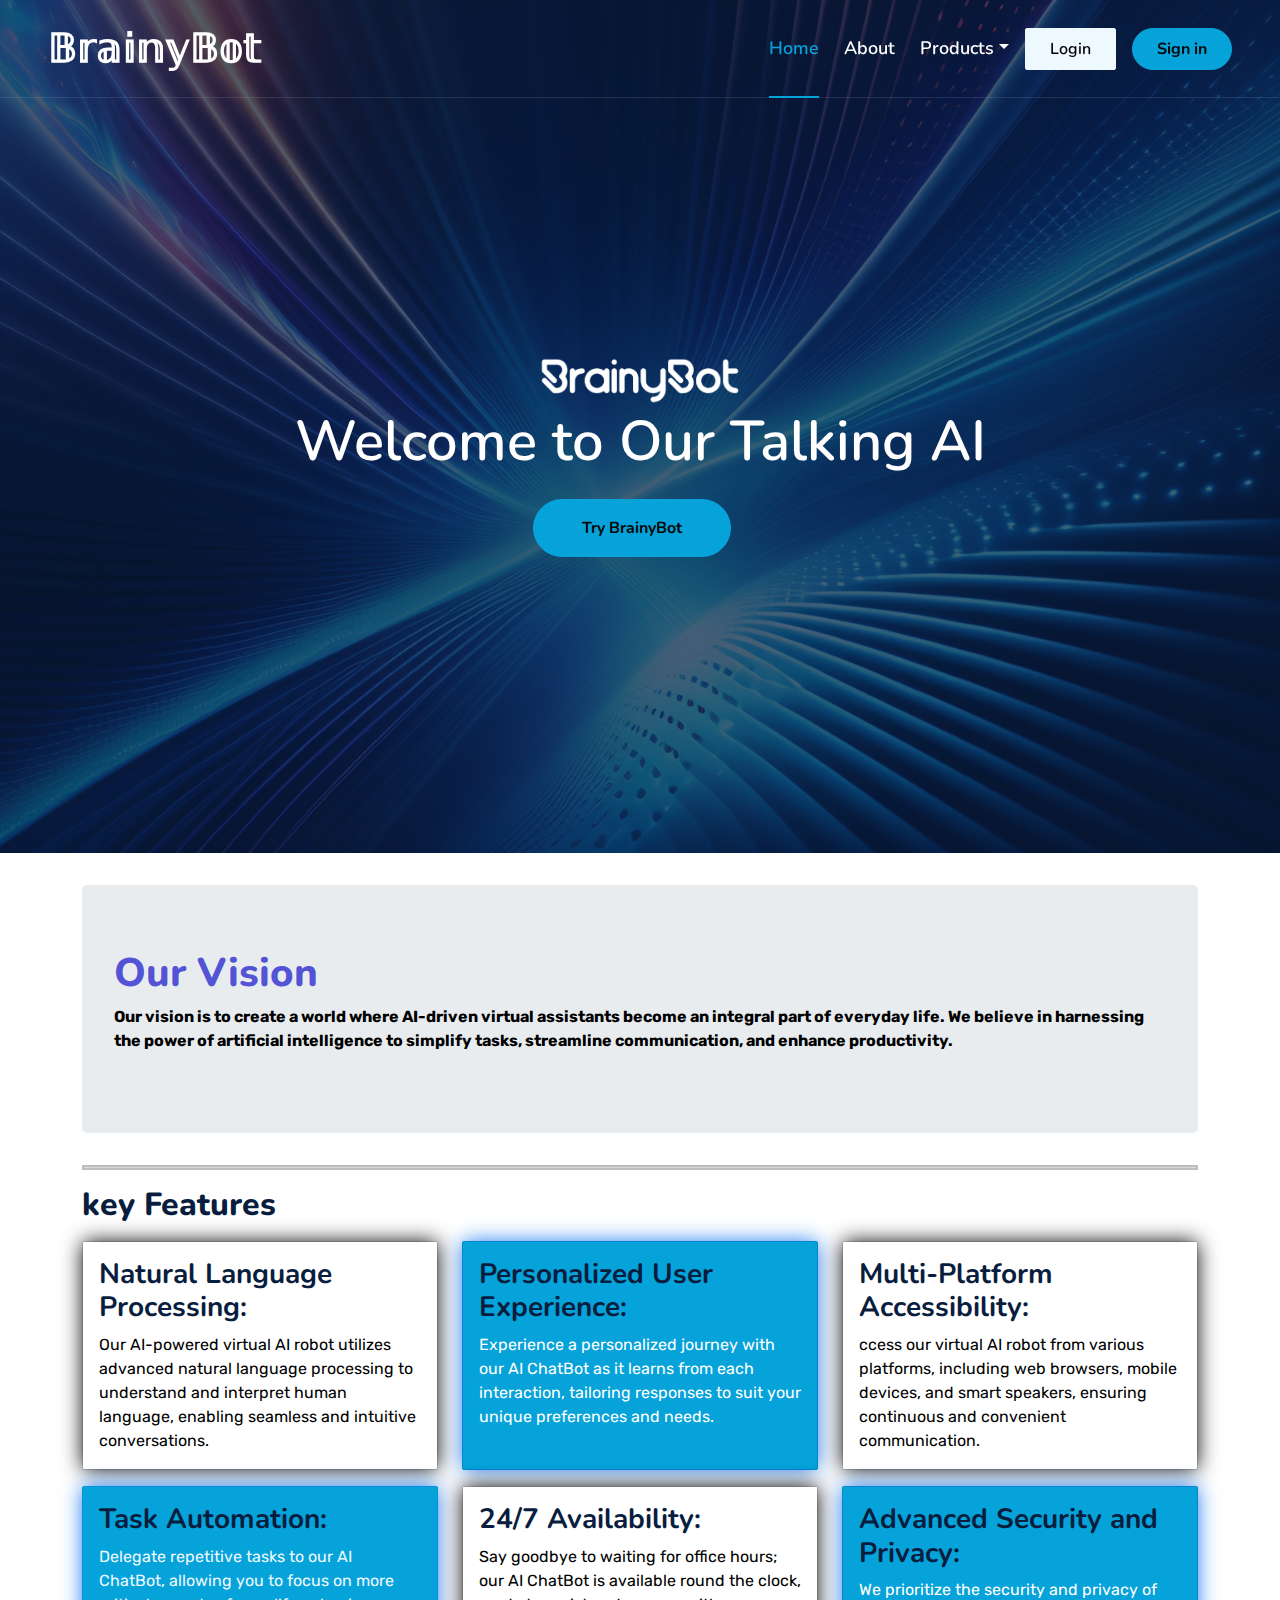
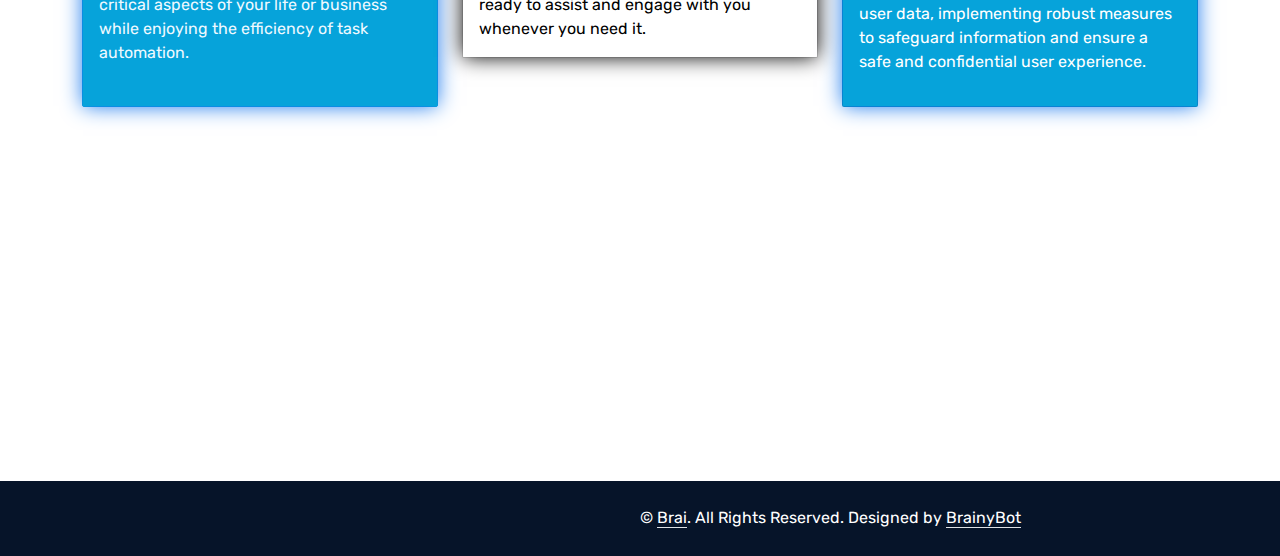
<file: index.html>
<!DOCTYPE html>
<html lang="en">

<head>
    <meta charset="utf-8">
    <title>Startup - Startup Website Template</title>
    <meta content="width=device-width, initial-scale=1.0" name="viewport">
    <meta content="Free HTML Templates" name="keywords">
    <meta content="Free HTML Templates" name="description">
    
    <link rel="stylesheet" href="./Bootstap4/css/bootstrap.min.css" />
    <script src="./Bootstap4/js/bootstrap.min.js"></script>
    <script src="./Bootstap4/js/jquery-3.2.1.slim.min.js"></script>
    <script src="./Bootstap4/js/popper.min.js"></script>
    <!-- Favicon -->
    <link href="img/favicon.ico" rel="icon">

    <!-- Google Web Fonts -->
    <link rel="preconnect" href="https://fonts.googleapis.com">
    <link rel="preconnect" href="https://fonts.gstatic.com" crossorigin>
    <link href="https://fonts.googleapis.com/css2?family=Nunito:wght@400;600;700;800&family=Rubik:wght@400;500;600;700&display=swap" rel="stylesheet">

    <!-- Icon Font Stylesheet -->
    <link href="https://cdnjs.cloudflare.com/ajax/libs/font-awesome/5.10.0/css/all.min.css" rel="stylesheet">
    <link href="https://cdn.jsdelivr.net/npm/bootstrap-icons@1.4.1/font/bootstrap-icons.css" rel="stylesheet">

    <!-- Libraries Stylesheet -->
    <link href="lib/owlcarousel/assets/owl.carousel.min.css" rel="stylesheet">
    <link href="lib/animate/animate.min.css" rel="stylesheet">

    <!-- Customized Bootstrap Stylesheet -->
    <link href="css/bootstrap.min.css" rel="stylesheet">

    <!-- Template Stylesheet -->
    <link href="css/style.css" rel="stylesheet">
	
	
</head>

<body>
    <!-- Spinner Start -->
    <div id="spinner" class="show bg-white position-fixed translate-middle w-100 vh-100 top-50 start-50 d-flex align-items-center justify-content-center">
        <div class="spinner"></div>
    </div>
    <!-- Spinner End -->
    <!-- Navbar & Carousel Start -->
    <div class="container-fluid position-relative p-0">
        <nav class="navbar navbar-expand-lg navbar-dark px-5 py-3 py-lg-0">
            <a href="index.html" class="navbar-brand p-0">
                <h1 class="m-0">𝔹𝕣𝕒𝕚𝕟𝕪𝔹𝕠𝕥</h1>
            </a>
            <button class="navbar-toggler" type="button" data-bs-toggle="collapse" data-bs-target="#navbarCollapse">
                <span class="fa fa-bars"></span>
            </button>
            <div class="collapse navbar-collapse" id="navbarCollapse">
                <div class="navbar-nav ms-auto py-0">
                    <a href="index.html" class="nav-item nav-link active">Home</a>
                    <a href="aboutus.html" class="nav-item nav-link">About</a>
                    <div class="nav-item dropdown">
                        <a href="#" class="nav-link dropdown-toggle" data-bs-toggle="dropdown">Products</a>
                        <div class="dropdown-menu m-0">
                            <a href="project.html" class="dropdown-item">Overview</a>
                            <a href="detail.html" class="dropdown-item">TalkBOT</a>
                        </div>
                    </div>
                </div>
                <a href="login.html" class="btn btn-light py-2 px-4 ms-3">Login</a>
                <a href="signup.html" class="btn btn-primary py-2 px-4 ms-3">Sign in</a>
            </div>
        </nav>

        <div id="header-carousel" class="carousel slide carousel-fade" data-bs-ride="carousel">
            <div class="carousel-inner">
                <div class="carousel-item active">
                    <img class="w-100" src="img/back-3.jpg" alt="Image">
                    <div class="carousel-caption d-flex flex-column align-items-center justify-content-center">
                        <div class="p-3" style="max-width: 900px;">
                           <img style="height: 10rem; width:17rem ; margin-top:-5" src="img/image-removebg-preview.png" alt="">
                            <h6 class="display-4 text-white mb-md-4 animated zoomIn" style="margin-top: -3rem;">Welcome to Our Talking AI</h6>
                            <a href="quote.html" class="btn btn-primary py-md-3 px-md-5 me-3 animated slideInLeft">Try BrainyBot</a>
                            
                        </div>
                    </div>
            
        </div>
    </div>
    <!-- Navbar & Carousel End -->

    <div class="container">
        <div class="jumbotron" style="margin-top: 2rem;">
          <h1 style="color: rgb(83, 83, 213);">Our Vision</h1>      
          <p style="color: rgb(0, 0, 0); font-weight: bolder;">Our vision is to create a world where AI-driven virtual assistants become an integral part of everyday life. We believe in harnessing the power of artificial intelligence to simplify tasks, streamline communication, and enhance productivity.</p>
        </div>
              
      </div>

    <!--  -->

    <div class="container" style="margin-top: 2rem;">
       <hr style="margin-top: 2rem; border: 2px solid black;"> <h2>key Features</h2>
        <div class="row">
            <div class="col-sm-4 py-2">
                <div class="card text-white ">
                    <div class="card-body" style="box-shadow: 0px 0px 20px black;">
                        <h3 class="card-title">Natural Language Processing:</h3>
                        <p class="card-text" style="color: black;">Our AI-powered virtual AI robot utilizes advanced natural language processing to understand and interpret human language, enabling seamless and intuitive conversations.</p>
                        <!-- <a href="#" class="btn btn-outline-light">Outline</a> -->
                    </div>
                </div>
            </div>
            <div class="col-sm-4 py-2">
                <div class="card h-100 text-white bg-primary">
                    <div class="card-body" style="box-shadow: 0px 0px 20px rgb(19, 117, 237);">
                        <h3 class="card-title">Personalized User Experience:</h3>
                        <p class="card-text">Experience a personalized journey with our AI ChatBot as it learns from each interaction, tailoring responses to suit your unique preferences and needs.</p>
                        <!-- <a href="#" class="btn btn-outline-light">Outline</a> -->
                    </div>
                </div>
            </div>
            <div class="col-sm-4 py-2">
                <div class="card text-white ">
                    <div class="card-body" style="box-shadow: 0px 0px 20px black;">
                        <h3 class="card-title">Multi-Platform Accessibility:</h3>
                        <p class="card-text" style="color: black;">ccess our virtual AI robot from various platforms, including web browsers, mobile devices, and smart speakers, ensuring continuous and convenient communication.</p>
                        <!-- <a href="#" class="btn btn-outline-light">Outline</a> -->
                    </div>
                </div>
            </div>
            <div class="col-sm-4 py-2">
                <div class="card h-100 border-primary bg-primary">
                    <div class="card-body" style="box-shadow: 0px 0px 20px rgb(19, 117, 237);">
                        <h3 class="card-title">Task Automation: </h3>
                        <p class="card-text text-light"> Delegate repetitive tasks to our AI ChatBot, allowing you to focus on more critical aspects of your life or business while enjoying the efficiency of task automation.</p>
                        <!-- <a href="#" class="btn btn-outline-primary">Outline</a> -->
                    </div>
                </div>
            </div>
            <div class="col-sm-4 py-2">
                <div class="card text-white ">
                    <div class="card-body" style="box-shadow: 0px 0px 20px black;">
                        <h3 class="card-title">24/7 Availability:</h3>
                        <p class="card-text" style="color: black;">Say goodbye to waiting for office hours; our AI ChatBot is available round the clock, ready to assist and engage with you whenever you need it.</p>
                        <!-- <a href="#" class="btn btn-outline-light">Outline</a> -->
                    </div>
                </div>
            </div>
            <div class="col-sm-4 py-2">
                <div class="card text-white bg-primary">
                    <div class="card-body" style="box-shadow: 0px 0px 20px rgb(19, 117, 237);">
                        <h3 class="card-title">Advanced Security and Privacy:</h3>
                        <p class="card-text">We prioritize the security and privacy of user data, implementing robust measures to safeguard information and ensure a safe and confidential user experience.<p>
                        <!-- <a href="#" class="btn btn-outline-light">Outline</a> -->
                    </div>
                </div>
            </div>
        </div>
    </div>

    <!-- Footer Start -->
    <div class="container-fluid bg-dark text-light mt-5 wow fadeInUp" data-wow-delay="0.1s">
        <div class="container">
            <div class="row gx-5">
                <div class="col-lg-4 col-md-6 footer-about">
                    <div class="d-flex flex-column align-items-center justify-content-center text-center h-100 bg-primary p-4">
                        <a href="index.html" class="navbar-brand">
                            <h1 class="m-0 text-white">𝔹𝕣𝕒𝕚𝕟𝕪𝔹𝕠𝕥</h1>
                        </a>
                        <p class="mt-3 mb-4">Experience the future of communication and productivity as you interact with our cutting-edge AI technology. Join us now and unlock a world of personalized and efficient interactions with our AI ChatBot.</p>
                    <form action="">
                        <div class="input-group">
                            <input type="text" class="form-control border-white p-3" placeholder="Your Email">
                            <button class="btn btn-dark">Sign Up</button>
                        </div>
                    </form>
                </div>
            </div>
            <div class="col-lg-8 col-md-6">
                <div class="row gx-5">
                    <div class="col-lg-4 col-md-12 pt-5 mb-5">
                        <div class="section-title section-title-sm position-relative pb-3 mb-4">
                            <h3 class="text-light mb-0">Get In Touch</h3>
                        </div>
                        <div class="d-flex mb-2">
                            <i class="bi bi-geo-alt text-primary me-2"></i>
                            <p class="mb-0">Bhavnagar, INDIA</p>
                        </div>
                        <div class="d-flex mb-2">
                            <i class="bi bi-envelope-open text-primary me-2"></i>
                            <p class="mb-0">BrainyBot@gmail.com</p>
                        </div>
                        <div class="d-flex mb-2">
                            <i class="bi bi-telephone text-primary me-2"></i>
                            <p class="mb-0">+91 0574397***</p>
                        </div>
                            <div class="d-flex mt-4">
                                <a class="btn btn-primary btn-square me-2" href="#"><i class="fab fa-twitter fw-normal"></i></a>
                                <a class="btn btn-primary btn-square me-2" href="#"><i class="fab fa-facebook-f fw-normal"></i></a>
                                <a class="btn btn-primary btn-square me-2" href="#"><i class="fab fa-linkedin-in fw-normal"></i></a>
                                <a class="btn btn-primary btn-square" href="#"><i class="fab fa-instagram fw-normal"></i></a>
                            </div>
                        </div>
                        <div class="col-lg-4 col-md-12 pt-0 pt-lg-5 mb-5">
                            <div class="section-title section-title-sm position-relative pb-3 mb-4">
                                <h3 class="text-light mb-0">Quick Links</h3>
                            </div>
                            <div class="link-animated d-flex flex-column justify-content-start">
                                <a class="text-light mb-2" href="./index.html"><i class="bi bi-arrow-right text-primary me-2"></i>Home</a>
                                <a class="text-light mb-2" href="./aboutus.html"><i class="bi bi-arrow-right text-primary me-2"></i>About Us</a>
                                <a class="text-light mb-2" href="./login.html"><i class="bi bi-arrow-right text-primary me-2"></i>log in</a>
                                <a class="text-light mb-2" href="./signup.html"><i class="bi bi-arrow-right text-primary me-2"></i>sign in</a>
                            </div>
                        </div>
                        <div class="col-lg-4 col-md-12 pt-0 pt-lg-5 mb-5">
                            <div class="section-title section-title-sm position-relative pb-3 mb-4">
                                <h3 class="text-light mb-0">Popular Links</h3>
                            </div>
                            <div class="link-animated d-flex flex-column justify-content-start">
                                <a class="text-light mb-2" href="./project.html"><i class="bi bi-arrow-right text-primary me-2"></i>Overview</a>
                                <a class="text-light mb-2" href="./talkBot.html"><i class="bi bi-arrow-right text-primary me-2"></i>Talk BOt</a>
                            </div>
                        </div>
                    </div>
                </div>
            </div>
        </div>
    </div>
    <div class="container-fluid text-white" style="background: #061429;">
        <div class="container text-center">
            <div class="row justify-content-end">
                <div class="col-lg-8 col-md-6">
                    <div class="d-flex align-items-center justify-content-center" style="height: 75px;">
                        <p class="mb-0">&copy; <a class="text-white border-bottom" href="#">Brai</a>. All Rights Reserved. 
						
						<!--/*** This template is free as long as you keep the footer author’s credit link/attribution link/backlink. If you'd like to use the template without the footer author’s credit link/attribution link/backlink, you can purchase the Credit Removal License from "https://htmlcodex.com/credit-removal". Thank you for your support. ***/-->
						Designed by <a class="text-white border-bottom" href="#">BrainyBot</a></p>
                    </div>
                </div>
            </div>
        </div>
    </div>
    <!-- Footer End -->


    <!-- Back to Top -->
    <a href="#" class="btn btn-lg btn-primary btn-lg-square rounded back-to-top"><i class="bi bi-arrow-up"></i></a>


    <!-- JavaScript Libraries -->
    <script src="https://code.jquery.com/jquery-3.4.1.min.js"></script>
    <script src="https://cdn.jsdelivr.net/npm/bootstrap@5.0.0/dist/js/bootstrap.bundle.min.js"></script>
    <script src="lib/wow/wow.min.js"></script>
    <script src="lib/easing/easing.min.js"></script>
    <script src="lib/waypoints/waypoints.min.js"></script>
    <script src="lib/counterup/counterup.min.js"></script>
    <script src="lib/owlcarousel/owl.carousel.min.js"></script>

    <!-- Template Javascript -->
    <script src="js/main.js"></script>
</body>

</html>
</file>
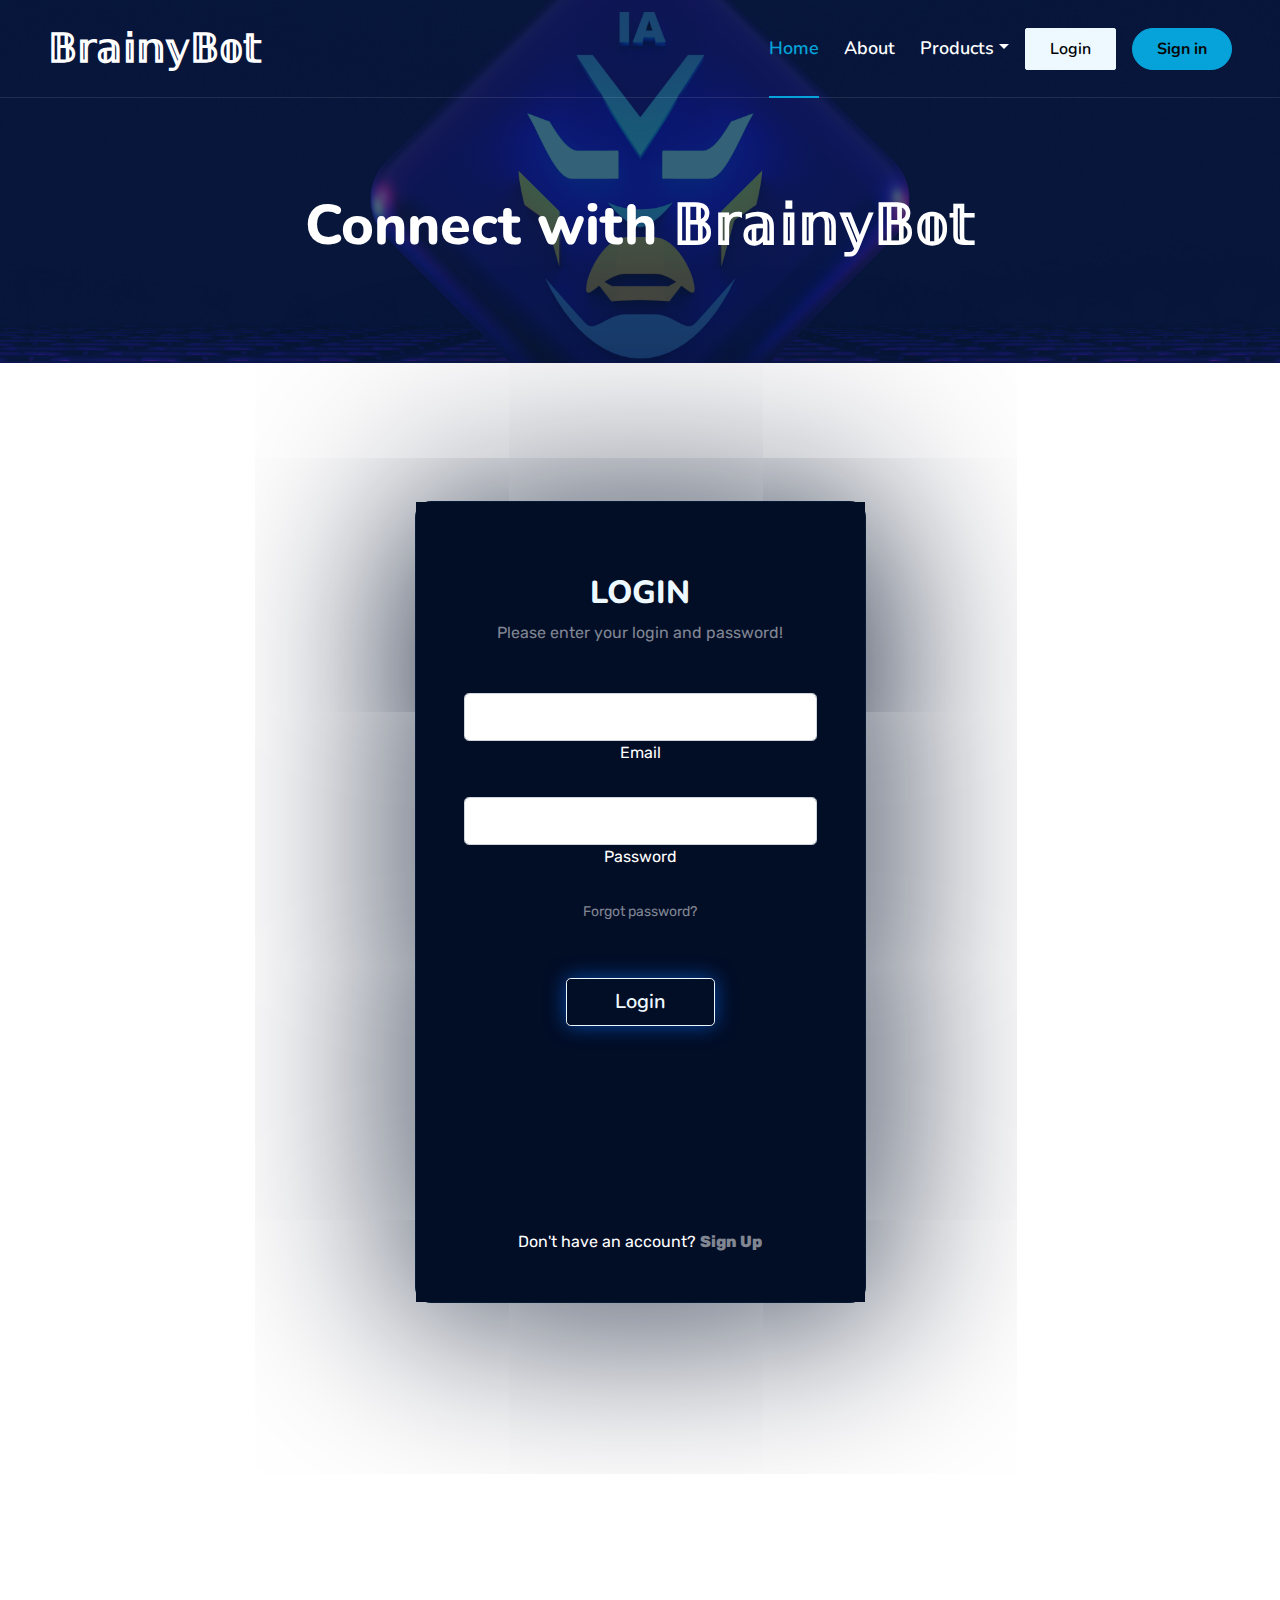
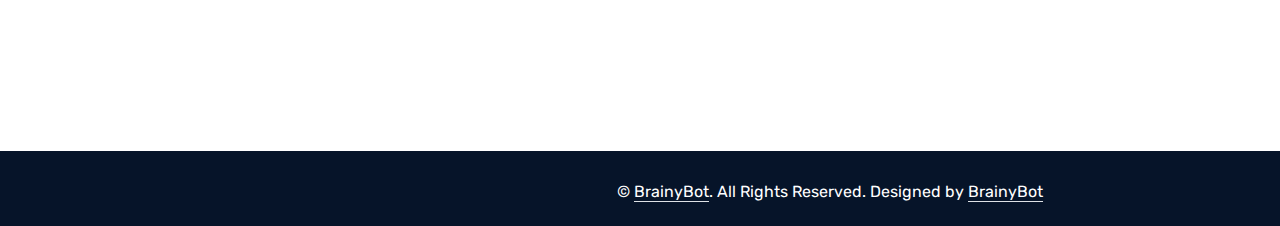
<file: login.html>
<!DOCTYPE html>
<html lang="en">
<head>
    <meta charset="UTF-8">
    <meta name="viewport" content="width=device-width, initial-scale=1.0">
    <title>Document</title>
    <link rel="stylesheet" href="./Bootstap4/css/bootstrap.min.css" />
    <script src="./Bootstap4/js/bootstrap.min.js"></script>
    <script src="./Bootstap4/js/jquery-3.2.1.slim.min.js"></script>
    <script src="./Bootstap4/js/popper.min.js"></script>
    <script src="https://code.jquery.com/jquery-3.2.1.slim.min.js"
      integrity="sha384-KJ3o2DKtIkvYIK3UENzmM7KCkRr/rE9/Qpg6aAZGJwFDMVNA/GpGFF93hXpG5KkN"
      crossorigin="anonymous"></script>
    <script src="https://cdn.jsdelivr.net/npm/popper.js@1.12.9/dist/umd/popper.min.js"
      integrity="sha384-ApNbgh9B+Y1QKtv3Rn7W3mgPxhU9K/ScQsAP7hUibX39j7fakFPskvXusvfa0b4Q"
      crossorigin="anonymous"></script>
    <script src="https://cdn.jsdelivr.net/npm/bootstrap@4.0.0/dist/js/bootstrap.min.js"
      integrity="sha384-JZR6Spejh4U02d8jOt6vLEHfe/JQGiRRSQQxSfFWpi1MquVdAyjUar5+76PVCmYl"
      crossorigin="anonymous"></script>

      <link rel="stylesheet" href="./Bootstap4/css/bootstrap.min.css" />
    <script src="./Bootstap4/js/bootstrap.min.js"></script>
    <script src="./Bootstap4/js/jquery-3.2.1.slim.min.js"></script>
    <script src="./Bootstap4/js/popper.min.js"></script>
    <!-- Favicon -->
    <link href="img/favicon.ico" rel="icon">

    <!-- Google Web Fonts -->
    <link rel="preconnect" href="https://fonts.googleapis.com">
    <link rel="preconnect" href="https://fonts.gstatic.com" crossorigin>
    <link href="https://fonts.googleapis.com/css2?family=Nunito:wght@400;600;700;800&family=Rubik:wght@400;500;600;700&display=swap" rel="stylesheet">

    <!-- Icon Font Stylesheet -->
    <link href="https://cdnjs.cloudflare.com/ajax/libs/font-awesome/5.10.0/css/all.min.css" rel="stylesheet">
    <link href="https://cdn.jsdelivr.net/npm/bootstrap-icons@1.4.1/font/bootstrap-icons.css" rel="stylesheet">

    <!-- Libraries Stylesheet -->
    <link href="lib/owlcarousel/assets/owl.carousel.min.css" rel="stylesheet">
    <link href="lib/animate/animate.min.css" rel="stylesheet">

    <!-- Customized Bootstrap Stylesheet -->
    <link href="css/bootstrap.min.css" rel="stylesheet">

    <!-- Template Stylesheet -->
    <link href="css/style.css" rel="stylesheet">

      <style>
       
        body {
            background-color: white;
        }

        .card {
            box-shadow: 2px 2px 200px #020d26;
            border-radius: 3rem;
            
            
        }
        
        @media screen and (min-width: 300px) {
            .mb-0 {
                margin-top: -3rem;

            }
            .login-btn{
                margin-bottom: 5rem;
            }
        }
        .mb-0{
            margin-top: 0.5rem;
        }
        .login-btn:hover{
            background-color: #0547a3;
            color: white;
            
        }
        .login-btn{
          box-shadow: 0px 0pc 20px #0547a3;
        }
        .gradient-custom{
            backdrop-filter: blur(10px);
        }
      </style>
</head>
<body>

      <!-- Spinner Start -->
      <div id="spinner" class="show bg-white position-fixed translate-middle w-100 vh-100 top-50 start-50 d-flex align-items-center justify-content-center">
        <div class="spinner"></div>
    </div>
    <!-- Spinner End -->
    <!-- Navbar & Carousel Start -->
    <div class="container-fluid position-relative p-0">
        <nav class="navbar navbar-expand-lg navbar-dark px-5 py-3 py-lg-0">
            <a href="index.html" class="navbar-brand p-0">
                <h1 class="m-0">𝔹𝕣𝕒𝕚𝕟𝕪𝔹𝕠𝕥</h1>
            </a>
            <button class="navbar-toggler" type="button" data-bs-toggle="collapse" data-bs-target="#navbarCollapse">
                <span class="fa fa-bars"></span>
            </button>
            <div class="collapse navbar-collapse" id="navbarCollapse">
                <div class="navbar-nav ms-auto py-0">
                    <a href="index.html" class="nav-item nav-link active">Home</a>
                    <a href="aboutus.html" class="nav-item nav-link">About</a>
                    <div class="nav-item dropdown">
                        <a href="#" class="nav-link dropdown-toggle" data-bs-toggle="dropdown">Products</a>
                        <div class="dropdown-menu m-0">
                          <a href="project.html" class="dropdown-item">Ovweview</a>
                          <a href="detail.html" class="dropdown-item">TalkBOT</a>
                      </div>
                    </div>
                </div>
                <a href="login.html" class="btn btn-light py-2 px-4 ms-3">Login</a>
                <a href="signup.html" class="btn btn-primary py-2 px-4 ms-3">Sign in</a>
            </div>
        </nav>

        <div class="container-fluid bg-primary py-5 bg-header" style="margin-bottom: 90px;">
          <div class="row py-5">
              <div class="col-12 pt-lg-5 mt-lg-5 text-center">
                  <h1 class="display-4 text-white animated zoomIn">Connect with 𝔹𝕣𝕒𝕚𝕟𝕪𝔹𝕠𝕥</h1>
              
              </div>
          </div>
      </div>
    </div>
    <!-- Navbar & Carousel End -->


    <section class="min-vh-100 gradient-custom" style="background-color: white;">
        <div class="container py-5 h-100 main-card" style="background-color: white;">
          <div class="row d-flex justify-content-center align-items-center h-100" style="background-color: white;">
            <div class="col-12 col-md-8 col-lg-6 col-xl-5" style="background-color: white;">
              <div class="card bg-dark text-white" style="border-radius: 1rem;" style="background-color: white;">
                <div class="card-body p-5 text-center" style="background-color: #020d26;">
      
                  <div class="mb-md-5 mt-md-4 pb-5" >
      
                    <h2 class="fw-bold mb-2 text-uppercase text-light">Login</h2>
                    <p class="text-white-50 mb-5">Please enter your login and password!</p>
      
                    <div class="form-outline form-white mb-4">
                      <input type="email" id="typeEmailX" class="form-control form-control-lg" />
                      <label class="form-label" for="typeEmailX">Email</label>
                    </div>
                    <div class="form-outline form-white mb-4">
                      <input type="password" id="typePasswordX" class="form-control form-control-lg" />
                      <label class="form-label" for="typePasswordX">Password</label>
                    </div>
                    <p class="small mb-5 pb-lg-2"><a class="text-white-50" href="#!">Forgot password?</a></p>
      
                    <button class="btn btn-outline-light btn-lg px-5 login-btn" type="submit">Login</button>
      
                    <div class="d-flex justify-content-center text-center mt-4 pt-1">
                    </div>
      
                  </div>
      
                  <div>
                    <p class="mb-0">Don't have an account? <a href="signup.html" class="text-white-50 fw-bold">Sign Up</a>
                    </p>
                  </div>
      
                </div>
              </div>
            </div>
          </div>
        </div>
      </section> 

    <!-- Footer Start -->
    <div class="container-fluid bg-dark text-light mt-5 wow fadeInUp" data-wow-delay="0.1s">
      <div class="container">
          <div class="row gx-5">
              <div class="col-lg-4 col-md-6 footer-about">
                  <div class="d-flex flex-column align-items-center justify-content-center text-center h-100 bg-primary p-4">
                      <a href="index.html" class="navbar-brand">
                        <h1 class="m-0 text-white">𝔹𝕣𝕒𝕚𝕟𝕪𝔹𝕠𝕥</h1>
                      </a>
                      <p class="mt-3 mb-4">Experience the future of communication and productivity as you interact with our cutting-edge AI technology. Join us now and unlock a world of personalized and efficient interactions with our AI ChatBot.</p>
                      <form action="">
                          <div class="input-group">
                              <input type="text" class="form-control border-white p-3" placeholder="Your Email">
                              <button class="btn btn-dark">Sign Up</button>
                          </div>
                      </form>
                  </div>
              </div>
              <div class="col-lg-8 col-md-6">
                  <div class="row gx-5">
                      <div class="col-lg-4 col-md-12 pt-5 mb-5">
                          <div class="section-title section-title-sm position-relative pb-3 mb-4">
                              <h3 class="text-light mb-0">Get In Touch</h3>
                        </div>
                        <div class="d-flex mb-2">
                            <i class="bi bi-geo-alt text-primary me-2"></i>
                            <p class="mb-0">Bhavnagar, INDIA</p>
                        </div>
                        <div class="d-flex mb-2">
                            <i class="bi bi-envelope-open text-primary me-2"></i>
                            <p class="mb-0">BrainyBot@gmail.com</p>
                        </div>
                        <div class="d-flex mb-2">
                            <i class="bi bi-telephone text-primary me-2"></i>
                            <p class="mb-0">+91 0574397***</p>
                        </div>
                          <div class="d-flex mt-4">
                              <a class="btn btn-primary btn-square me-2" href="#"><i class="fab fa-twitter fw-normal"></i></a>
                              <a class="btn btn-primary btn-square me-2" href="#"><i class="fab fa-facebook-f fw-normal"></i></a>
                              <a class="btn btn-primary btn-square me-2" href="#"><i class="fab fa-linkedin-in fw-normal"></i></a>
                              <a class="btn btn-primary btn-square" href="#"><i class="fab fa-instagram fw-normal"></i></a>
                          </div>
                      </div>
                      <div class="col-lg-4 col-md-12 pt-0 pt-lg-5 mb-5">
                          <div class="section-title section-title-sm position-relative pb-3 mb-4">
                              <h3 class="text-light mb-0">Quick Links</h3>
                          </div>
                          <div class="link-animated d-flex flex-column justify-content-start">
                            <a class="text-light mb-2" href="./index.html"><i class="bi bi-arrow-right text-primary me-2"></i>Home</a>
                            <a class="text-light mb-2" href="./aboutus.html"><i class="bi bi-arrow-right text-primary me-2"></i>About Us</a>
                            <a class="text-light mb-2" href="./login.html"><i class="bi bi-arrow-right text-primary me-2"></i>log in</a>
                            <a class="text-light mb-2" href="./signup.html"><i class="bi bi-arrow-right text-primary me-2"></i>sign in</a>
                        </div>
                      </div>
                      <div class="col-lg-4 col-md-12 pt-0 pt-lg-5 mb-5">
                          <div class="section-title section-title-sm position-relative pb-3 mb-4">
                              <h3 class="text-light mb-0">Popular Links</h3>
                          </div>
                          <div class="link-animated d-flex flex-column justify-content-start">
                            <a class="text-light mb-2" href="./project.html"><i class="bi bi-arrow-right text-primary me-2"></i>Overview</a>
                            <a class="text-light mb-2" href="./talkBot.html"><i class="bi bi-arrow-right text-primary me-2"></i>Talk BOt</a>
                        </div>
                      </div>
                  </div>
              </div>
          </div>
      </div>
  </div>
  <div class="container-fluid text-white" style="background: #061429;">
      <div class="container text-center">
          <div class="row justify-content-end">
              <div class="col-lg-8 col-md-6">
                  <div class="d-flex align-items-center justify-content-center" style="height: 75px;">
                      <p class="mb-0">&copy; <a class="text-white border-bottom" href="#">BrainyBot</a>. All Rights Reserved. 
          
          <!--/*** This template is free as long as you keep the footer author’s credit link/attribution link/backlink. If you'd like to use the template without the footer author’s credit link/attribution link/backlink, you can purchase the Credit Removal License from "https://htmlcodex.com/credit-removal". Thank you for your support. ***/-->
          Designed by <a class="text-white border-bottom" href="https://htmlcodex.com">BrainyBot</a></p>
                  </div>
              </div>
          </div>
      </div>
  </div>
  <!-- Footer End -->


  <!-- Back to Top -->
  <a href="#" class="btn btn-lg btn-primary btn-lg-square rounded back-to-top"><i class="bi bi-arrow-up"></i></a>


  <!-- JavaScript Libraries -->
  <script src="https://code.jquery.com/jquery-3.4.1.min.js"></script>
  <script src="https://cdn.jsdelivr.net/npm/bootstrap@5.0.0/dist/js/bootstrap.bundle.min.js"></script>
  <script src="lib/wow/wow.min.js"></script>
  <script src="lib/easing/easing.min.js"></script>
  <script src="lib/waypoints/waypoints.min.js"></script>
  <script src="lib/counterup/counterup.min.js"></script>
  <script src="lib/owlcarousel/owl.carousel.min.js"></script>

  <!-- Template Javascript -->
  <script src="js/main.js"></script>
</body>

</html>
</file>
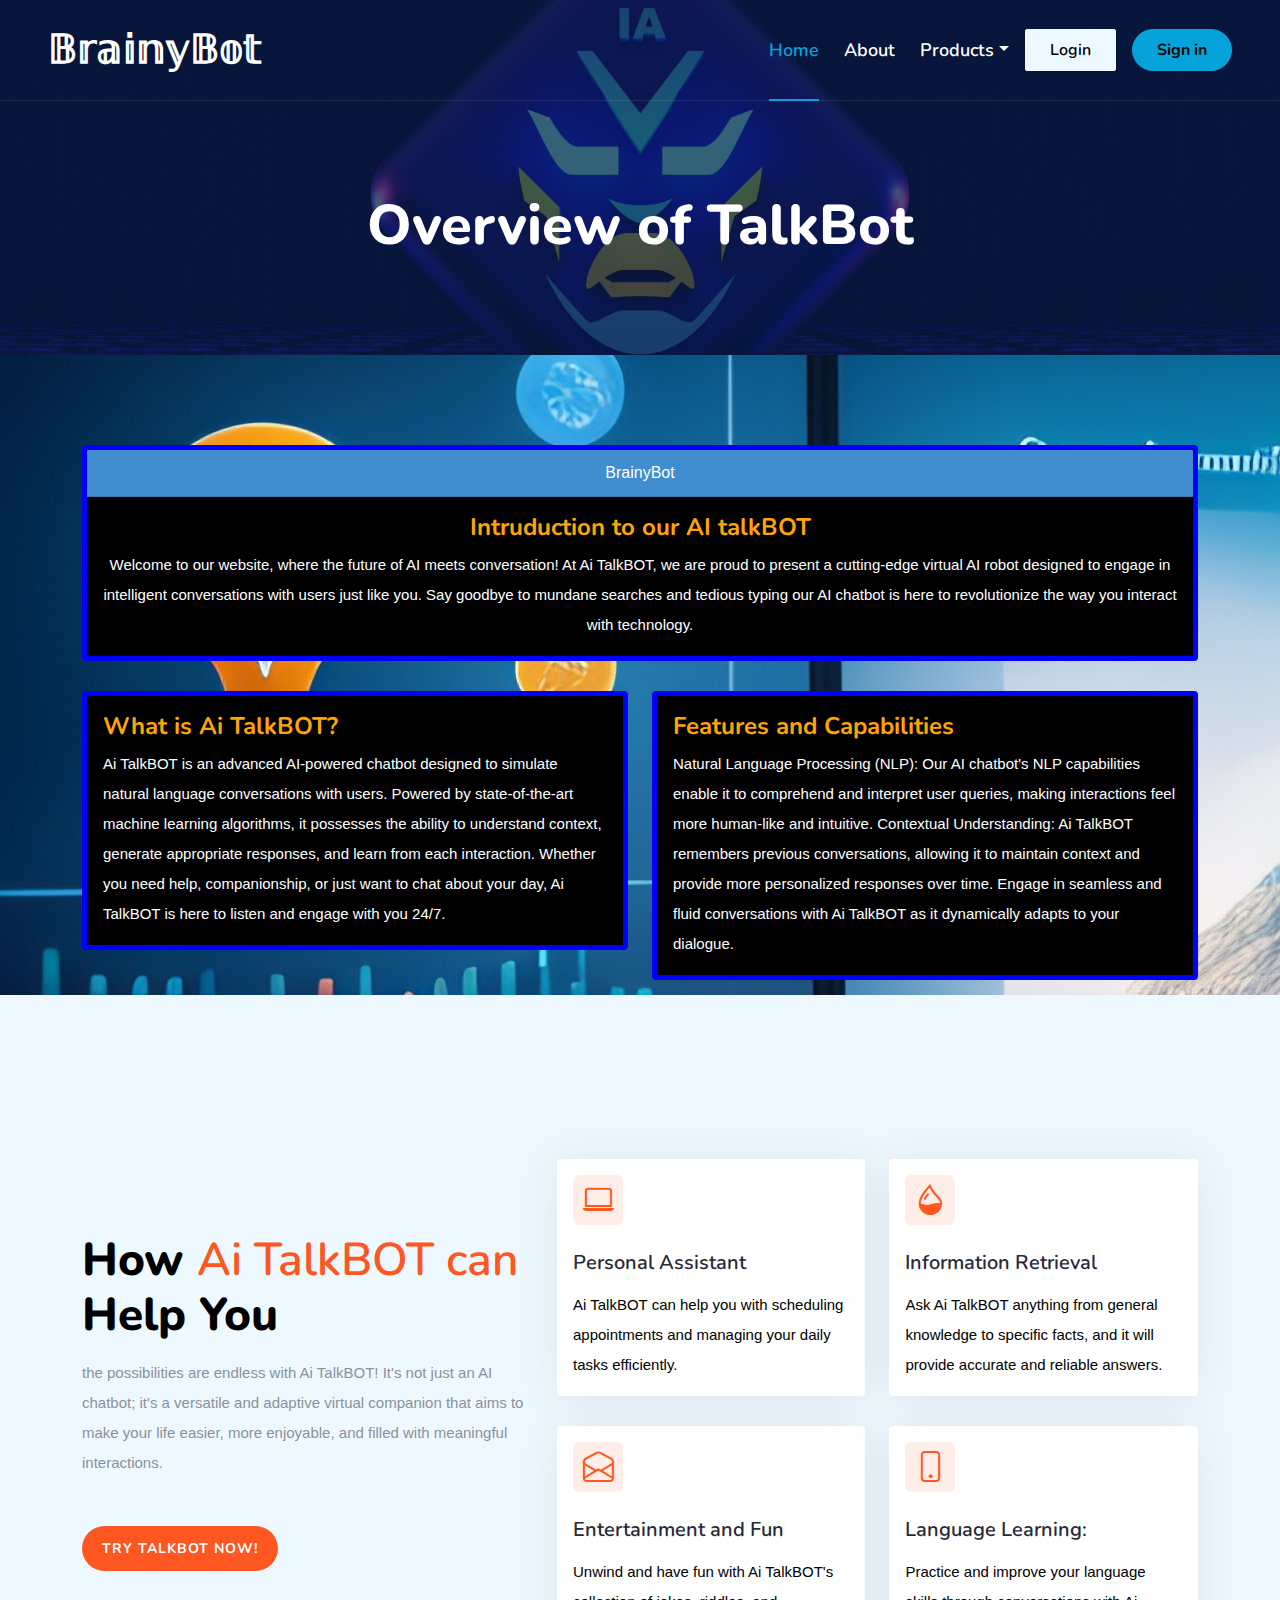
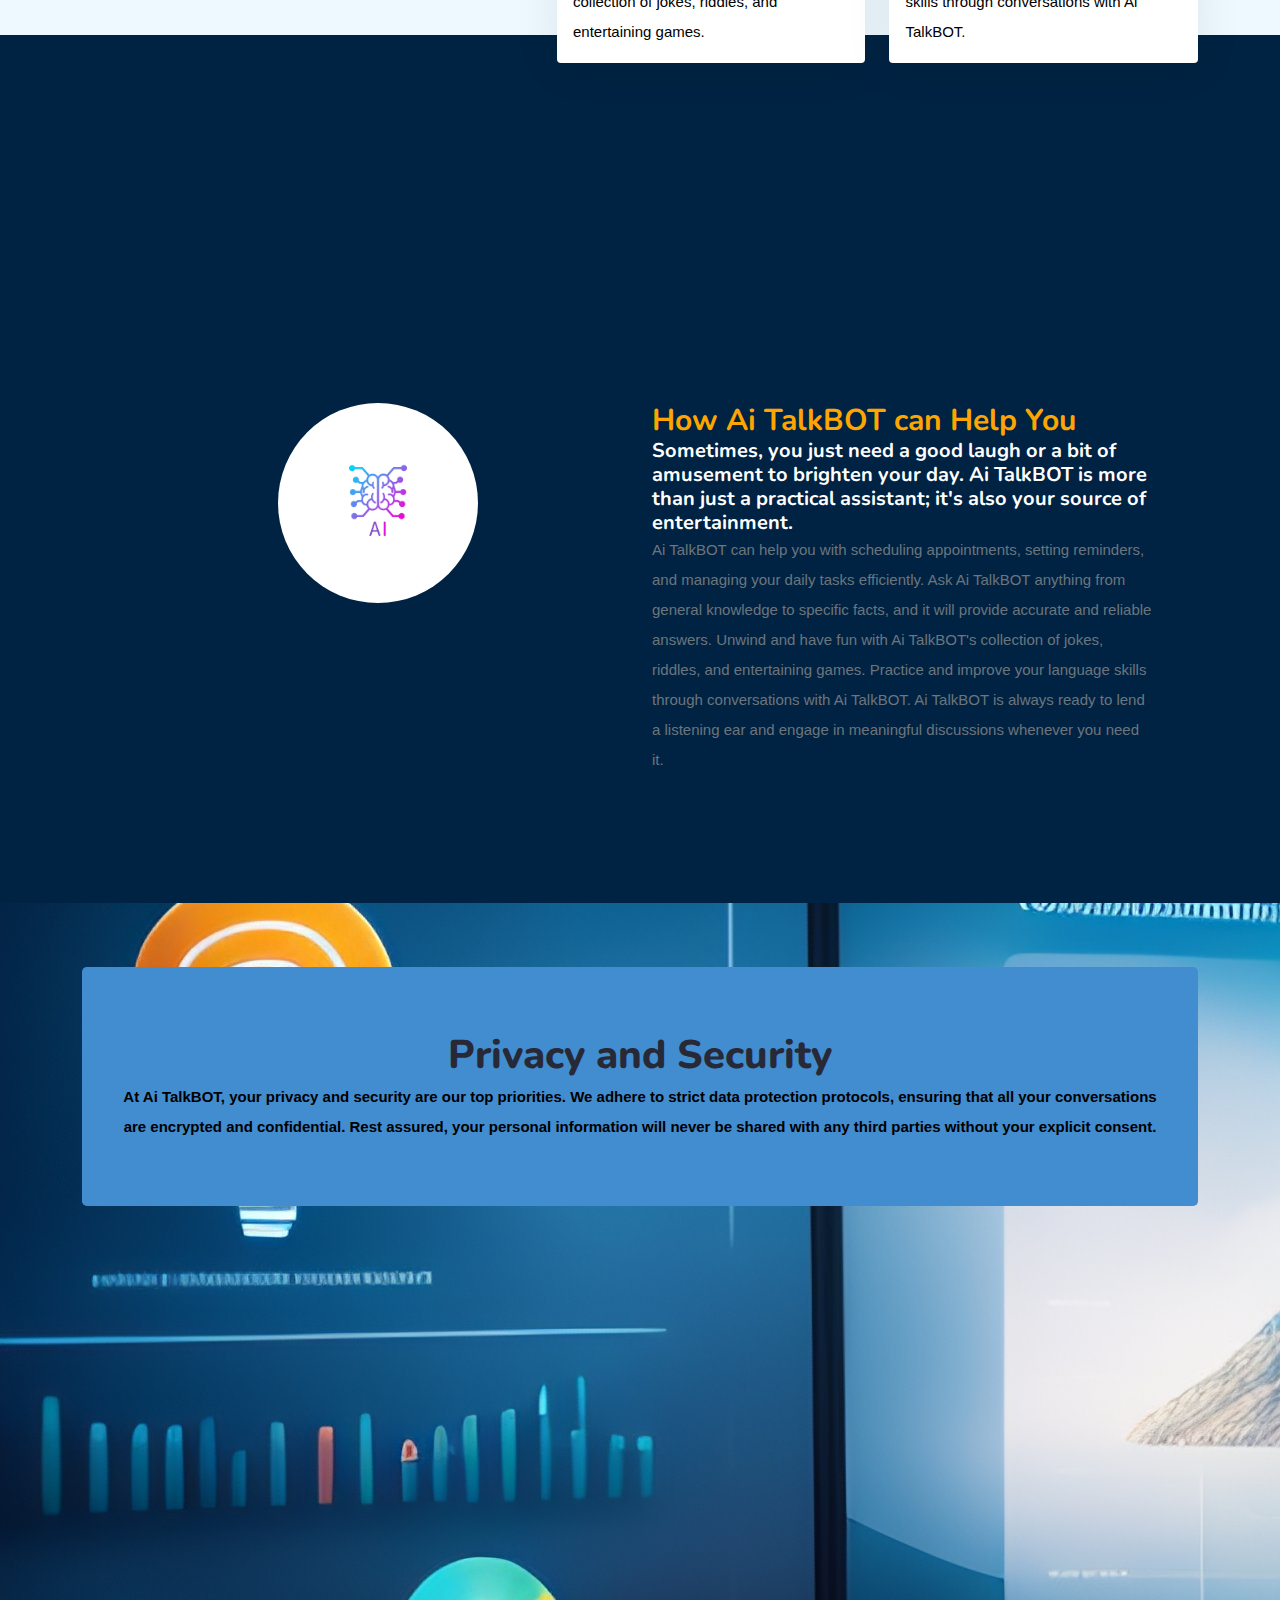
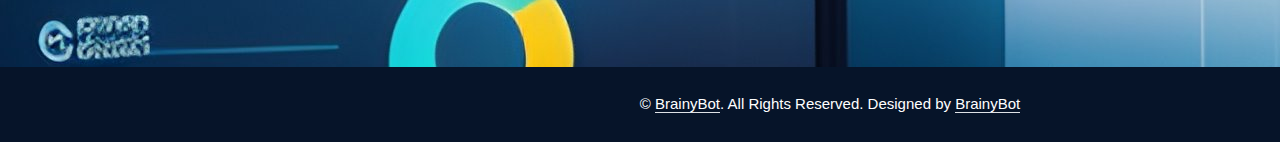
<file: project.html>
<!DOCTYPE html>
<html lang="en">

<head>
    <meta charset="UTF-8">
    <meta name="viewport" content="width=device-width, initial-scale=1.0">
    <title>Document</title>
    <link href="//maxcdn.bootstrapcdn.com/bootstrap/4.0.0/css/bootstrap.min.css" rel="stylesheet" id="bootstrap-css">
    <script src="//maxcdn.bootstrapcdn.com/bootstrap/4.0.0/js/bootstrap.min.js"></script>
    <script src="//code.jquery.com/jquery-1.11.1.min.js"></script>
    <link href="//maxcdn.bootstrapcdn.com/bootstrap/4.1.1/css/bootstrap.min.css" rel="stylesheet" id="bootstrap-css">
<script src="//maxcdn.bootstrapcdn.com/bootstrap/4.1.1/js/bootstrap.min.js"></script>
<script src="//cdnjs.cloudflare.com/ajax/libs/jquery/3.2.1/jquery.min.js"></script>
<link rel="stylesheet" href="https://cdn.jsdelivr.net/npm/bootstrap-icons@1.3.0/font/bootstrap-icons.css">

<meta content="width=device-width, initial-scale=1.0" name="viewport">
    <meta content="Free HTML Templates" name="keywords">
    <meta content="Free HTML Templates" name="description">
    
    <link rel="stylesheet" href="./Bootstap4/css/bootstrap.min.css" />
    <script src="./Bootstap4/js/bootstrap.min.js"></script>
    <script src="./Bootstap4/js/jquery-3.2.1.slim.min.js"></script>
    <script src="./Bootstap4/js/popper.min.js"></script>
    <!-- Favicon -->
    <link href="img/favicon.ico" rel="icon">

    <!-- Google Web Fonts -->
    <link rel="preconnect" href="https://fonts.googleapis.com">
    <link rel="preconnect" href="https://fonts.gstatic.com" crossorigin>
    <link href="https://fonts.googleapis.com/css2?family=Nunito:wght@400;600;700;800&family=Rubik:wght@400;500;600;700&display=swap" rel="stylesheet">

    <!-- Icon Font Stylesheet -->
    <link href="https://cdnjs.cloudflare.com/ajax/libs/font-awesome/5.10.0/css/all.min.css" rel="stylesheet">
    <link href="https://cdn.jsdelivr.net/npm/bootstrap-icons@1.4.1/font/bootstrap-icons.css" rel="stylesheet">

    <!-- Libraries Stylesheet -->
    <link href="lib/owlcarousel/assets/owl.carousel.min.css" rel="stylesheet">
    <link href="lib/animate/animate.min.css" rel="stylesheet">

    <!-- Customized Bootstrap Stylesheet -->
    <link href="css/bootstrap.min.css" rel="stylesheet">

    <!-- Template Stylesheet -->
    <link href="css/style.css" rel="stylesheet">
    <style>
        body{
            background-image: url(./assets/images/ai2.jpg);
            
        }
        .blank-section {
            margin-bottom: 15px;
            margin-top: 15PX;
        }
        image{
            opacity: 0.5;
        }
        .card {
            border: 5px solid blue;
            position: relative;
            display: -ms-flexbox;
            display: flex;
            -ms-flex-direction: column;
            flex-direction: column;
            min-width: 0;
            word-wrap: break-word;
            background-color: #000000;
            background-clip: border-box;
            
            color: white;
            border-radius: .25rem;
            margin-bottom: 15px;
        }
        .card:hover{
            box-shadow: 0px 0px 25px rgb(0, 0, 0);
        }
        .card-header{
            background-color: rgb(66, 140, 208);
        }


        /*  */

        .how-section1{
    margin-top:-10%;
    padding: 10%;
    background-color: #002343
}
.how-section1 h4{
    color: #ffa500;
    font-weight: bold;
    font-size: 30px;
}
.how-section1 .subheading{
    color: #ffffff;
    font-size: 20px;
}
.how-section1 .row
{
    margin-top: 15rem;
    /* margin-left: -70px; */
}
.how-img 
{
    text-align: center;
    transition: 1s;
}
.how-img:hover{
    transform: scale(1.1);
    transition: 1s;
}
.how-img img{
    width: 40%;
    /* border: ; */
}

.container{
    margin-top: 5%;
}

/*  */
@import url('https://fonts.googleapis.com/css?family=Philosopher:700&display=swap');
body {
	font-family: 'Philosopher', sans-serif;
	position: relative;
	font-weight: 400;
	font-size: 16px;
	color: #8a919c;
	line-height: 30px;
}

.pt-100 {
	padding-top: 100px;
}

.pb-100 {
	padding-bottom: 100px;
}

.ptb-100 {
	padding: 100px 0px;
}

.pt-70 {
	padding-top: 70px;
}

.pb-70 {
	padding-bottom: 70px;
}

.ptb-70 {
	padding: 70px 0px;
}

p {
	font-size: 15px;
	margin: 0px;
	padding: 0px;
}

h1,
h2,
h3,
h4,
h5,
h6 {
	margin: 0;
	padding: 0;
	color: #282936;
}

#services .title {
	font-size: 46px;
	color: #000000;
	font-weight: 600;
}

#services .title span {
	font-size: 46px;
	color: #FF5722;
	font-weight: 600;
}

#services .btn-primary {
	color: #fff;
	background-color: #FF5722;
	border: none;
	font-size: 14px;
	letter-spacing: 1px;
	text-transform: uppercase;
	padding: 12px 20px;
	min-width: 150px;
	transition: all 0.5s ease;
	-moz-transition: all 0.5s ease;
	-webkit-transition: all 0.5s ease;
	-ms-transition: all 0.5s ease;
	-o-transition: all 0.5s ease;
}

.btn-primary:hover {
	-webkit-box-shadow: 0 5px 9px -4px rgb(0 0 255 / 65%);
	box-shadow: 0 5px 9px -4px rgb(0 0 255 / 65%);
}

.card-items .card {
	position: relative;
	display: -ms-flexbox;
	display: flex;
	-ms-flex-direction: column;
	flex-direction: column;
	min-width: 0;
	word-wrap: break-word;
	background-color: #fff;
	background-clip: border-box;
	border: none;
	border-radius: .25rem;
	box-shadow: 0 2px 48px 0 rgba(0, 0, 0, 0.08);
	margin-bottom: 30px;
}

.card-items .card .card-body i {
	border-radius: 6px;
	font-size: 31px;
	color: #ff5722;
	background-color: #ff57221c;
	width: 50px;
	height: 50px;
	display: flex;
	justify-content: center;
	align-items: center;
}

.card-items .card .card-body .card-title {
	margin-bottom: .75rem;
	margin-top: 26px;
	margin-bottom: 15px;
}
.btn:hover{
    background-color: white;
    color: #ff5722;
}
    </style>
</head>


    
<body>



  </div>
  <!-- Spinner End -->
  <!-- Navbar & Carousel Start -->
  <div class="container-fluid position-relative p-0">
      <nav class="navbar navbar-expand-lg navbar-dark px-5 py-3 py-lg-0">
          <a href="index.html" class="navbar-brand p-0">
              <h1 class="m-0">𝔹𝕣𝕒𝕚𝕟𝕪𝔹𝕠𝕥</h1>
          </a>
          <button class="navbar-toggler" type="button" data-bs-toggle="collapse" data-bs-target="#navbarCollapse">
              <span class="fa fa-bars"></span>
          </button>
          <div class="collapse navbar-collapse" id="navbarCollapse">
              <div class="navbar-nav ms-auto py-0">
                  <a href="index.html" class="nav-item nav-link active">Home</a>
                  <a href="aboutus.html" class="nav-item nav-link">About</a>
                  <div class="nav-item dropdown">
                      <a href="#" class="nav-link dropdown-toggle" data-bs-toggle="dropdown">Products</a>
                      <div class="dropdown-menu m-0">
                          <a href="project.html" class="dropdown-item">Overview</a>
                          <a href="detail.html" class="dropdown-item">TalkBOT</a>
                      </div>
                  </div>
              </div>
              <a href="login.html" class="btn btn-light py-2 px-4 ms-3">Login</a>
              <a href="signup.html" class="btn btn-primary py-2 px-4 ms-3">Sign in</a>
          </div>
      </nav>

      <div class="container-fluid bg-primary py-5 bg-header" style="margin-bottom: 90px;">
        <div class="row py-5">
            <div class="col-12 pt-lg-5 mt-lg-5 text-center">
                <h1 class="display-4 text-white animated zoomIn">Overview of TalkBot</h1>
            </div>
        </div>
    </div>
  </div>
  <!-- Navbar & Carousel End -->

    <div class="container">

        <div class="blank-section"></div>

        <div class="row">
            <div class="col-lg-12">
                <div class="card text-center">
                    <div class="card-header" style="color: white;"> BrainyBot </div>
                    <div class="card-body">
                        <h4 class="card-title" style="color: #ffa500;">Intruduction to our AI talkBOT</h4>
                        <p class="card-text">Welcome to our website, where the future of AI meets conversation! At Ai
                            TalkBOT, we are proud to present a cutting-edge virtual AI robot designed to engage in
                            intelligent conversations with users just like you. Say goodbye to mundane searches and
                            tedious typing our AI chatbot is here to revolutionize the way you interact with
                            technology.</p> 
                            <!-- <a href="#" class="btn btn-primary">Go somewhere</a> -->
                    </div>
                </div>
            </div>
        </div>
        <div class="blank-section"></div>
        <div class="row">
            <div class="col-sm-6">
                <div class="card">
                    <div class="card-body">
                        <h4 class="card-title" style="color: #ffa500;">What is Ai TalkBOT?</h4>
                        <p class="card-text">Ai TalkBOT is an advanced AI-powered chatbot designed to simulate natural language conversations with users. Powered by state-of-the-art machine learning algorithms, it possesses the ability to understand context, generate appropriate responses, and learn from each interaction. Whether you need help, companionship, or just want to chat about your day, Ai TalkBOT is here to listen and engage with you 24/7.</p>
                        <!-- <a href="#" class="btn btn-primary">Go somewhere</a> -->
                    </div>
                </div>
            </div>
            <div class="col-sm-6">
                <div class="card">
                    <div class="card-body">
                        <h4 class="card-title" style="color: #ffa500;"> Features and Capabilities</h4>
                        <p class="card-text">Natural Language Processing (NLP): Our AI chatbot's NLP capabilities enable it to comprehend and interpret user queries, making interactions feel more human-like and intuitive.

                            Contextual Understanding: Ai TalkBOT remembers previous conversations, allowing it to maintain context and provide more personalized responses over time. Engage in seamless and fluid conversations with Ai TalkBOT as it dynamically adapts to your dialogue.</p>
                        <!-- <a href="#" class="btn btn-primary">Go somewhere</a> -->
                    </div>
                </div>
            </div>
        </div>
    </div>

<!--  -->

<link rel="stylesheet" href="https://cdn.jsdelivr.net/npm/bootstrap-icons@1.3.0/font/bootstrap-icons.css">

<section id="services" class="bg-light pt-100 pb-70">
   <div class="container">
      <div class="row align-items-center">
         <div class="col-lg-5">
            <h2 class="title">How <span>Ai TalkBOT can </span> Help You
            </h2>
            <p class=" mt-3 "> the possibilities are endless with Ai TalkBOT! It's not just an AI chatbot; it's a versatile and adaptive virtual companion that aims to make your life easier, more enjoyable, and filled with meaningful interactions. </p>
            <a class="btn btn-primary my-5" href="#">Try TalkBot NOW! </a>
         </div>
         <div class="col-lg-7">
            <div class="row card-items">
               <div class="col-lg-6 col-sm-6">
                  <div class="card">
                     <div class="card-body">
                        <i class="bi bi-laptop"></i>
                        <h5 class="card-title">Personal Assistant</h5>
                        <p class="card-text" style="color: black;">Ai TalkBOT can help you with scheduling appointments and managing your daily tasks efficiently.</p>
                     </div>
                  </div>
               </div>
               <div class="col-lg-6 col-sm-6">
                  <div class="card">
                     <div class="card-body">
                        <i class="bi bi-droplet-half"></i>
                        <h5 class="card-title">Information Retrieval</h5>
                        <p class="card-text" style="color: black;">Ask Ai TalkBOT anything from general knowledge to specific facts, and it will provide accurate and reliable answers.</p>
                     </div>
                  </div>
               </div>
               <div class="col-lg-6 col-sm-6">
                  <div class="card">
                     <div class="card-body">
                        <i class="bi bi-envelope-open"></i>
                        <h5 class="card-title"> Entertainment and Fun</h5>
                        <p class="card-text" style="color: black;">Unwind and have fun with Ai TalkBOT's collection of jokes, riddles, and entertaining games.</p>
                     </div>
                  </div>
               </div>
               <div class="col-lg-6 col-sm-6">
                  <div class="card">
                     <div class="card-body">
                        <i class="bi bi-phone"></i>
                        <h5 class="card-title"> Language Learning:</h5>
                        <p class="card-text" style="color: black;">Practice and improve your language skills through conversations with Ai TalkBOT.</p>
                     </div>
                  </div>
               </div>
            </div>
         </div>
      </div>
   </div>
</section>


    <!--  -->
    <div class="how-section1">
        <div class="row">
            <div class="col-md-6 how-img">
                <img src="./assets/images/ai-img.png" class="rounded-circle img-fluid" alt=""/>
            </div>
            <div class="col-md-6">
                <h4>How Ai TalkBOT can Help You</h4>
                            <h4 class="subheading">Sometimes, you just need a good laugh or a bit of amusement to brighten your day. Ai TalkBOT is more than just a practical assistant; it's also your source of entertainment. </h4>
            <p class="text-muted">Ai TalkBOT can help you with scheduling appointments, setting reminders, and managing your daily tasks efficiently.

                 Ask Ai TalkBOT anything from general knowledge to specific facts, and it will provide accurate and reliable answers.
                
                 Unwind and have fun with Ai TalkBOT's collection of jokes, riddles, and entertaining games.
                
                 Practice and improve your language skills through conversations with Ai TalkBOT.
                
                 Ai TalkBOT is always ready to lend a listening ear and engage in meaningful discussions whenever you need it.</p>
            </div>
        </div>
        
        
    </div>


    <!--  -->

    <div class="container" >
        <div class="jumbotron" style="background-color: rgb(66, 140, 208); text-align: center;">
          <h1>Privacy and Security</h1>      
          <p style="font-weight: bolder; margin-top: 3px; color: black;">At Ai TalkBOT, your privacy and security are our top priorities. We adhere to strict data protection protocols, ensuring that all your conversations are encrypted and confidential. Rest assured, your personal information will never be shared with any third parties without your explicit consent.</p>
        </div>
              
      </div>

    <!-- Footer Start -->
    <div class="container-fluid bg-dark text-light mt-5 wow fadeInUp" data-wow-delay="0.1s">
        <div class="container">
            <div class="row gx-5">
                <div class="col-lg-4 col-md-6 footer-about">
                    <div class="d-flex flex-column align-items-center justify-content-center text-center h-100 bg-primary p-4">
                        <a href="index.html" class="navbar-brand">
                            <h1 class="m-0 text-white">𝔹𝕣𝕒𝕚𝕟𝕪𝔹𝕠𝕥</h1>
                      </a>
                      <p class="mt-3 mb-4">Experience the future of communication and productivity as you interact with our cutting-edge AI technology. Join us now and unlock a world of personalized and efficient interactions with our AI ChatBot.</p>
                      <form action="">
                          <div class="input-group">
                              <input type="text" class="form-control border-white p-3" placeholder="Your Email">
                              <button class="btn btn-dark">Sign Up</button>
                          </div>
                      </form>
                  </div>
              </div>
              <div class="col-lg-8 col-md-6">
                  <div class="row gx-5">
                      <div class="col-lg-4 col-md-12 pt-5 mb-5">
                          <div class="section-title section-title-sm position-relative pb-3 mb-4">
                              <h3 class="text-light mb-0">Get In Touch</h3>
                        </div>
                        <div class="d-flex mb-2">
                            <i class="bi bi-geo-alt text-primary me-2"></i>
                            <p class="mb-0">Bhavnagar, INDIA</p>
                        </div>
                        <div class="d-flex mb-2">
                            <i class="bi bi-envelope-open text-primary me-2"></i>
                            <p class="mb-0">BrainyBot@gmail.com</p>
                        </div>
                        <div class="d-flex mb-2">
                            <i class="bi bi-telephone text-primary me-2"></i>
                            <p class="mb-0">+91 0574397***</p>
                        </div>
                            <div class="d-flex mt-4">
                                <a class="btn btn-primary btn-square me-2" href="#"><i class="fab fa-twitter fw-normal"></i></a>
                                <a class="btn btn-primary btn-square me-2" href="#"><i class="fab fa-facebook-f fw-normal"></i></a>
                                <a class="btn btn-primary btn-square me-2" href="#"><i class="fab fa-linkedin-in fw-normal"></i></a>
                                <a class="btn btn-primary btn-square" href="#"><i class="fab fa-instagram fw-normal"></i></a>
                            </div>
                        </div>
                        <div class="col-lg-4 col-md-12 pt-0 pt-lg-5 mb-5">
                            <div class="section-title section-title-sm position-relative pb-3 mb-4">
                                <h3 class="text-light mb-0">Quick Links</h3>
                            </div>
                            <div class="link-animated d-flex flex-column justify-content-start">
                                <a class="text-light mb-2" href="./index.html"><i class="bi bi-arrow-right text-primary me-2"></i>Home</a>
                                <a class="text-light mb-2" href="./aboutus.html"><i class="bi bi-arrow-right text-primary me-2"></i>About Us</a>
                                <a class="text-light mb-2" href="./login.html"><i class="bi bi-arrow-right text-primary me-2"></i>log in</a>
                                <a class="text-light mb-2" href="./signup.html"><i class="bi bi-arrow-right text-primary me-2"></i>sign in</a>
                            </div>
                        </div>
                        <div class="col-lg-4 col-md-12 pt-0 pt-lg-5 mb-5">
                            <div class="section-title section-title-sm position-relative pb-3 mb-4">
                                <h3 class="text-light mb-0">Popular Links</h3>
                            </div>
                            <div class="link-animated d-flex flex-column justify-content-start">
                                <a class="text-light mb-2" href="./project.html"><i class="bi bi-arrow-right text-primary me-2"></i>Overview</a>
                                <a class="text-light mb-2" href="./talkBot.html"><i class="bi bi-arrow-right text-primary me-2"></i>Talk BOt</a>
                            </div>
                        </div>
                    </div>
                </div>
            </div>
        </div>
    </div>
    <div class="container-fluid text-white" style="background: #061429;">
        <div class="container text-center">
            <div class="row justify-content-end">
                <div class="col-lg-8 col-md-6">
                    <div class="d-flex align-items-center justify-content-center" style="height: 75px;">
                        <p class="mb-0">&copy; <a class="text-white border-bottom" href="#">BrainyBot</a>. All Rights Reserved. 
						
						Designed by <a class="text-white border-bottom" href="#">BrainyBot</a></p>
                    </div>
                </div>
            </div>
        </div>
    </div>
    <!-- Footer End -->


    <!-- Back to Top -->
    <a href="#" class="btn btn-lg btn-primary btn-lg-square rounded back-to-top"><i class="bi bi-arrow-up"></i></a>


    <!-- JavaScript Libraries -->
    <script src="https://code.jquery.com/jquery-3.4.1.min.js"></script>
    <script src="https://cdn.jsdelivr.net/npm/bootstrap@5.0.0/dist/js/bootstrap.bundle.min.js"></script>
    <script src="lib/wow/wow.min.js"></script>
    <script src="lib/easing/easing.min.js"></script>
    <script src="lib/waypoints/waypoints.min.js"></script>
    <script src="lib/counterup/counterup.min.js"></script>
    <script src="lib/owlcarousel/owl.carousel.min.js"></script>

    <!-- Template Javascript -->
    <script src="js/main.js"></script>
</body>

</html>
</file>
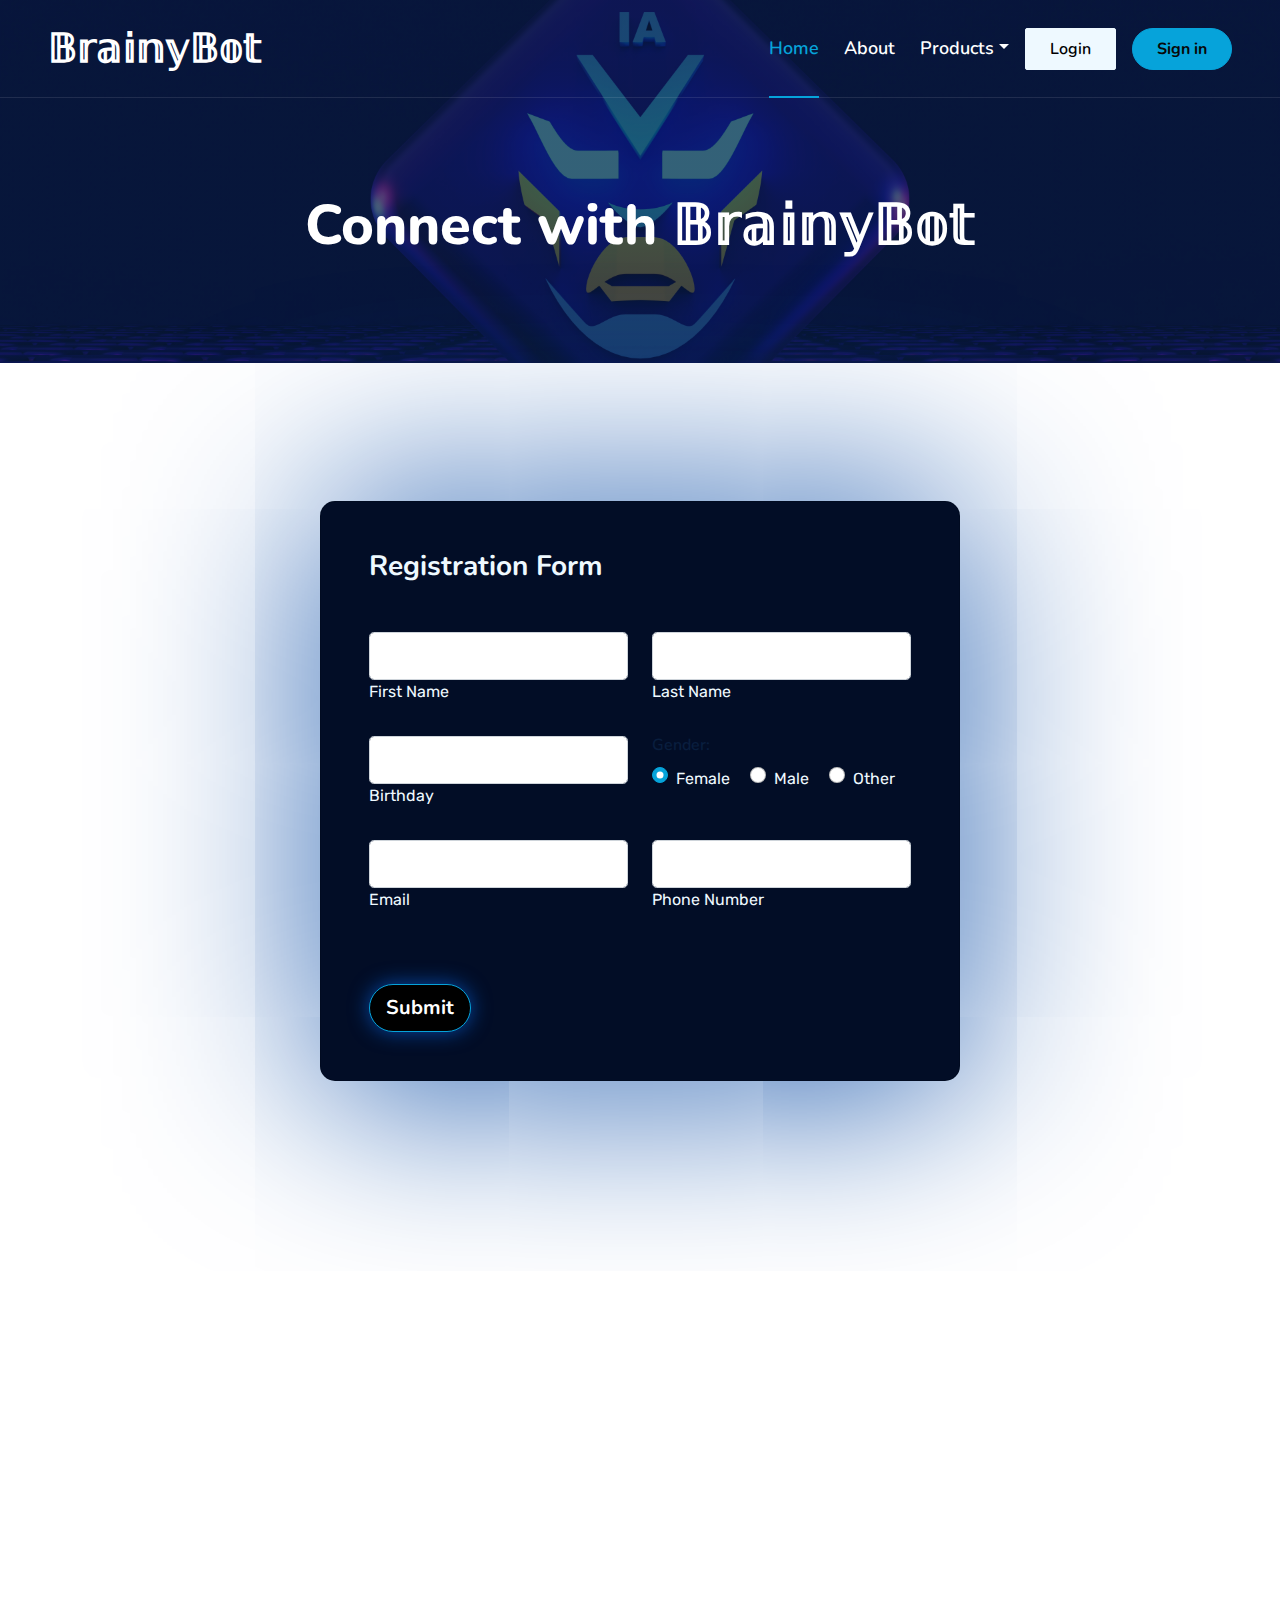
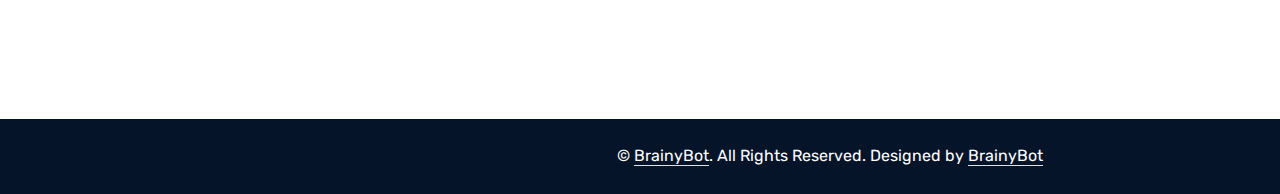
<file: signup.html>
<!DOCTYPE html>
<html lang="en">
<head>
    <meta charset="UTF-8">
    <meta name="viewport" content="width=device-width, initial-scale=1.0">
    <title>Document</title>
    <link rel="stylesheet" href="./Bootstap4/css/bootstrap.min.css" />
    <script src="./Bootstap4/js/bootstrap.min.js"></script>
    <script src="./Bootstap4/js/jquery-3.2.1.slim.min.js"></script>
    <script src="./Bootstap4/js/popper.min.js"></script>
    <script src="https://code.jquery.com/jquery-3.2.1.slim.min.js"
      integrity="sha384-KJ3o2DKtIkvYIK3UENzmM7KCkRr/rE9/Qpg6aAZGJwFDMVNA/GpGFF93hXpG5KkN"
      crossorigin="anonymous"></script>
    <script src="https://cdn.jsdelivr.net/npm/popper.js@1.12.9/dist/umd/popper.min.js"
      integrity="sha384-ApNbgh9B+Y1QKtv3Rn7W3mgPxhU9K/ScQsAP7hUibX39j7fakFPskvXusvfa0b4Q"
      crossorigin="anonymous"></script>
    <script src="https://cdn.jsdelivr.net/npm/bootstrap@4.0.0/dist/js/bootstrap.min.js"
      integrity="sha384-JZR6Spejh4U02d8jOt6vLEHfe/JQGiRRSQQxSfFWpi1MquVdAyjUar5+76PVCmYl"
      crossorigin="anonymous"></script>

      <link rel="stylesheet" href="./Bootstap4/css/bootstrap.min.css" />
    <script src="./Bootstap4/js/bootstrap.min.js"></script>
    <script src="./Bootstap4/js/jquery-3.2.1.slim.min.js"></script>
    <script src="./Bootstap4/js/popper.min.js"></script>
    <!-- Favicon -->
    <link href="img/favicon.ico" rel="icon">

    <!-- Google Web Fonts -->
    <link rel="preconnect" href="https://fonts.googleapis.com">
    <link rel="preconnect" href="https://fonts.gstatic.com" crossorigin>
    <link href="https://fonts.googleapis.com/css2?family=Nunito:wght@400;600;700;800&family=Rubik:wght@400;500;600;700&display=swap" rel="stylesheet">

    <!-- Icon Font Stylesheet -->
    <link href="https://cdnjs.cloudflare.com/ajax/libs/font-awesome/5.10.0/css/all.min.css" rel="stylesheet">
    <link href="https://cdn.jsdelivr.net/npm/bootstrap-icons@1.4.1/font/bootstrap-icons.css" rel="stylesheet">

    <!-- Libraries Stylesheet -->
    <link href="lib/owlcarousel/assets/owl.carousel.min.css" rel="stylesheet">
    <link href="lib/animate/animate.min.css" rel="stylesheet">

    <!-- Customized Bootstrap Stylesheet -->
    <link href="css/bootstrap.min.css" rel="stylesheet">

    <!-- Template Stylesheet -->
    <link href="css/style.css" rel="stylesheet">
    <style>
        body {
            background-color: white;
        }

        .card {
            box-shadow: 2px 2px 200px #0547a3;
            border-radius: 1rem;
            background-color: #020d26;
        }

        .card-registration .select-input.form-control[readonly]:not([disabled]) {
            font-size: 1rem;
            line-height: 2.15;
            padding-left: .75em;
            padding-right: .75em;
        }

        .card-registration .select-arrow {
            top: 13px;
        }

        .submit-btn input{
            background-color:black;
            color: white;
            box-shadow: 0px 0pc 20px #0547a3;
        }
    </style>
</head>

<body>


      <!-- Spinner Start -->
      <div id="spinner" class="show bg-white position-fixed translate-middle w-100 vh-100 top-50 start-50 d-flex align-items-center justify-content-center">
        <div class="spinner"></div>
    </div>
    <!-- Spinner End -->
    <!-- Navbar & Carousel Start -->
    <div class="container-fluid position-relative p-0">
        <nav class="navbar navbar-expand-lg navbar-dark px-5 py-3 py-lg-0">
            <a href="index.html" class="navbar-brand p-0">
                <h1 class="m-0">𝔹𝕣𝕒𝕚𝕟𝕪𝔹𝕠𝕥</h1>
            </a>
            <button class="navbar-toggler" type="button" data-bs-toggle="collapse" data-bs-target="#navbarCollapse">
                <span class="fa fa-bars"></span>
            </button>
            <div class="collapse navbar-collapse" id="navbarCollapse">
                <div class="navbar-nav ms-auto py-0">
                    <a href="index.html" class="nav-item nav-link active">Home</a>
                    <a href="aboutus.html" class="nav-item nav-link">About</a>
                    <div class="nav-item dropdown">
                        <a href="#" class="nav-link dropdown-toggle" data-bs-toggle="dropdown">Products</a>
                        <div class="dropdown-menu m-0">
                            <a href="project.html" class="dropdown-item">Overview</a>
                          <a href="detail.html" class="dropdown-item">TalkBOT</a>
                      </div>
                    </div>
                </div>
                <a href="login.html" class="btn btn-light py-2 px-4 ms-3">Login</a>
                <a href="signup.html" class="btn btn-primary py-2 px-4 ms-3">Sign in</a>
            </div>
        </nav>

        <div class="container-fluid bg-primary py-5 bg-header" style="margin-bottom: 90px;">
          <div class="row py-5">
              <div class="col-12 pt-lg-5 mt-lg-5 text-center">
                  <h1 class="display-4 text-white animated zoomIn">Connect with 𝔹𝕣𝕒𝕚𝕟𝕪𝔹𝕠𝕥</h1>
              </div>
          </div>
      </div>
    </div>
    <!-- Navbar & Carousel End -->

    <section class="min-vh-100 gradient-custom text-light">
        <div class="container py-5 h-100">
            <div class="row justify-content-center align-items-center h-100">
                <div class="col-12 col-lg-9 col-xl-7">
                    <div class="card shadow-2-strong card-registration" style="border-radius: 15px;">
                        <div class="card-body p-4 p-md-5">
                            <h3 class="mb-4 pb-2 pb-md-0 mb-md-5 text-light">Registration Form</h3>
                            <form>

                                <div class="row">
                                    <div class="col-md-6 mb-4">

                                        <div class="form-outline">
                                            <input type="text" id="firstName" class="form-control form-control-lg" />
                                            <label class="form-label" for="firstName">First Name</label>
                                        </div>

                                    </div>
                                    <div class="col-md-6 mb-4">

                                        <div class="form-outline">
                                            <input type="text" id="lastName" class="form-control form-control-lg" />
                                            <label class="form-label" for="lastName">Last Name</label>
                                        </div>

                                    </div>
                                </div>

                                <div class="row">
                                    <div class="col-md-6 mb-4 d-flex align-items-center">

                                        <div class="form-outline datepicker w-100">
                                            <input type="text" class="form-control form-control-lg" id="birthdayDate" />
                                            <label for="birthdayDate" class="form-label">Birthday</label>
                                        </div>

                                    </div>
                                    <div class="col-md-6 mb-4">

                                        <h6 class="mb-2 pb-1">Gender: </h6>

                                        <div class="form-check form-check-inline">
                                            <input class="form-check-input" type="radio" name="inlineRadioOptions"
                                                id="femaleGender" value="option1" checked />
                                            <label class="form-check-label" for="femaleGender">Female</label>
                                        </div>

                                        <div class="form-check form-check-inline">
                                            <input class="form-check-input" type="radio" name="inlineRadioOptions"
                                                id="maleGender" value="option2" />
                                            <label class="form-check-label" for="maleGender">Male</label>
                                        </div>

                                        <div class="form-check form-check-inline">
                                            <input class="form-check-input" type="radio" name="inlineRadioOptions"
                                                id="otherGender" value="option3" />
                                            <label class="form-check-label" for="otherGender">Other</label>
                                        </div>

                                    </div>
                                </div>

                                <div class="row">
                                    <div class="col-md-6 mb-4 pb-2">

                                        <div class="form-outline">
                                            <input type="email" id="emailAddress"
                                                class="form-control form-control-lg" />
                                            <label class="form-label" for="emailAddress">Email</label>
                                        </div>

                                    </div>
                                    <div class="col-md-6 mb-4 pb-2">

                                        <div class="form-outline">
                                            <input type="tel" id="phoneNumber" class="form-control form-control-lg" />
                                            <label class="form-label" for="phoneNumber">Phone Number</label>
                                        </div>

                                    </div>
                                </div>

                                

                                <div class="mt-4 pt-2 submit-btn">
                                    <input class="btn btn-primary btn-lg" type="submit" value="Submit" />
                                </div>

                            </form>
                        </div>
                    </div>
                </div>
            </div>
        </div>
    </section>

    <!-- Footer Start -->
    <div class="container-fluid bg-dark text-light mt-5 wow fadeInUp" data-wow-delay="0.1s">
        <div class="container">
            <div class="row gx-5">
                <div class="col-lg-4 col-md-6 footer-about">
                    <div class="d-flex flex-column align-items-center justify-content-center text-center h-100 bg-primary p-4">
                        <a href="index.html" class="navbar-brand">
                            <h1 class="m-0 text-white">𝔹𝕣𝕒𝕚𝕟𝕪𝔹𝕠𝕥</h1>
                        </a>
                        <p class="mt-3 mb-4">Experience the future of communication and productivity as you interact with our cutting-edge AI technology. Join us now and unlock a world of personalized and efficient interactions with our AI ChatBot.</p>
                        <form action="">
                            <div class="input-group">
                                <input type="text" class="form-control border-white p-3" placeholder="Your Email">
                                <button class="btn btn-dark">Sign Up</button>
                            </div>
                        </form>
                    </div>
                </div>
                <div class="col-lg-8 col-md-6">
                    <div class="row gx-5">
                        <div class="col-lg-4 col-md-12 pt-5 mb-5">
                            <div class="section-title section-title-sm position-relative pb-3 mb-4">
                                <h3 class="text-light mb-0">Get In Touch</h3>
                        </div>
                        <div class="d-flex mb-2">
                            <i class="bi bi-geo-alt text-primary me-2"></i>
                            <p class="mb-0">Bhavnagar, INDIA</p>
                        </div>
                        <div class="d-flex mb-2">
                            <i class="bi bi-envelope-open text-primary me-2"></i>
                            <p class="mb-0">BrainyBot@gmail.com</p>
                        </div>
                        <div class="d-flex mb-2">
                            <i class="bi bi-telephone text-primary me-2"></i>
                            <p class="mb-0">+91 0574397***</p>
                        </div>
                            <div class="d-flex mt-4">
                                <a class="btn btn-primary btn-square me-2" href="#"><i class="fab fa-twitter fw-normal"></i></a>
                                <a class="btn btn-primary btn-square me-2" href="#"><i class="fab fa-facebook-f fw-normal"></i></a>
                                <a class="btn btn-primary btn-square me-2" href="#"><i class="fab fa-linkedin-in fw-normal"></i></a>
                                <a class="btn btn-primary btn-square" href="#"><i class="fab fa-instagram fw-normal"></i></a>
                            </div>
                        </div>
                        <div class="col-lg-4 col-md-12 pt-0 pt-lg-5 mb-5">
                            <div class="section-title section-title-sm position-relative pb-3 mb-4">
                                <h3 class="text-light mb-0">Quick Links</h3>
                            </div>
                            <div class="link-animated d-flex flex-column justify-content-start">
                            <a class="text-light mb-2" href="./index.html"><i class="bi bi-arrow-right text-primary me-2"></i>Home</a>
                            <a class="text-light mb-2" href="./aboutus.html"><i class="bi bi-arrow-right text-primary me-2"></i>About Us</a>
                            <a class="text-light mb-2" href="./login.html"><i class="bi bi-arrow-right text-primary me-2"></i>log in</a>
                            <a class="text-light mb-2" href="./signup.html"><i class="bi bi-arrow-right text-primary me-2"></i>sign in</a>
                        </div>
                        </div>
                        <div class="col-lg-4 col-md-12 pt-0 pt-lg-5 mb-5">
                            <div class="section-title section-title-sm position-relative pb-3 mb-4">
                                <h3 class="text-light mb-0">Popular Links</h3>
                            </div>
                           <div class="link-animated d-flex flex-column justify-content-start">
                            <a class="text-light mb-2" href="./project.html"><i class="bi bi-arrow-right text-primary me-2"></i>Overview</a>
                            <a class="text-light mb-2" href="./talkBot.html"><i class="bi bi-arrow-right text-primary me-2"></i>Talk BOt</a>
                        </div>
                        </div>
                    </div>
                </div>
            </div>
        </div>
    </div>
    <div class="container-fluid text-white" style="background: #061429;">
        <div class="container text-center">
            <div class="row justify-content-end">
                <div class="col-lg-8 col-md-6">
                    <div class="d-flex align-items-center justify-content-center" style="height: 75px;">
                        <p class="mb-0">&copy; <a class="text-white border-bottom" href="#">BrainyBot</a>. All Rights Reserved. 
            
            <!--/*** This template is free as long as you keep the footer author’s credit link/attribution link/backlink. If you'd like to use the template without the footer author’s credit link/attribution link/backlink, you can purchase the Credit Removal License from "https://htmlcodex.com/credit-removal". Thank you for your support. ***/-->
            Designed by <a class="text-white border-bottom" href="https://htmlcodex.com">BrainyBot</a></p>
                    </div>
                </div>
            </div>
        </div>
    </div>
    <!-- Footer End -->
  
  
    <!-- Back to Top -->
    <a href="#" class="btn btn-lg btn-primary btn-lg-square rounded back-to-top"><i class="bi bi-arrow-up"></i></a>
  
  
    <!-- JavaScript Libraries -->
    <script src="https://code.jquery.com/jquery-3.4.1.min.js"></script>
    <script src="https://cdn.jsdelivr.net/npm/bootstrap@5.0.0/dist/js/bootstrap.bundle.min.js"></script>
    <script src="lib/wow/wow.min.js"></script>
    <script src="lib/easing/easing.min.js"></script>
    <script src="lib/waypoints/waypoints.min.js"></script>
    <script src="lib/counterup/counterup.min.js"></script>
    <script src="lib/owlcarousel/owl.carousel.min.js"></script>
  
    <!-- Template Javascript -->
    <script src="js/main.js"></script>
  </body>
  
  </html>
</file>
<file: css/style.css>
/********** Template CSS **********/
:root {
    --primary: #06A3DA;
    --secondary: #34AD54;
    --light: #EEF9FF;
    --dark: #091E3E;
}


/*** Spinner ***/
.spinner {
    width: 40px;
    height: 40px;
    background: var(--primary);
    margin: 100px auto;
    -webkit-animation: sk-rotateplane 1.2s infinite ease-in-out;
    animation: sk-rotateplane 1.2s infinite ease-in-out;
}

@-webkit-keyframes sk-rotateplane {
    0% {
        -webkit-transform: perspective(120px)
    }
    50% {
        -webkit-transform: perspective(120px) rotateY(180deg)
    }
    100% {
        -webkit-transform: perspective(120px) rotateY(180deg) rotateX(180deg)
    }
}

@keyframes sk-rotateplane {
    0% {
        transform: perspective(120px) rotateX(0deg) rotateY(0deg);
        -webkit-transform: perspective(120px) rotateX(0deg) rotateY(0deg)
    }
    50% {
        transform: perspective(120px) rotateX(-180.1deg) rotateY(0deg);
        -webkit-transform: perspective(120px) rotateX(-180.1deg) rotateY(0deg)
    }
    100% {
        transform: perspective(120px) rotateX(-180deg) rotateY(-179.9deg);
        -webkit-transform: perspective(120px) rotateX(-180deg) rotateY(-179.9deg);
    }
}

#spinner {
    opacity: 0;
    visibility: hidden;
    transition: opacity .5s ease-out, visibility 0s linear .5s;
    z-index: 99999;
}

#spinner.show {
    transition: opacity .5s ease-out, visibility 0s linear 0s;
    visibility: visible;
    opacity: 1;
}


/*** Heading ***/
h1,
h2,
.fw-bold {
    font-weight: 800 !important;
}

h3,
h4,
.fw-semi-bold {
    font-weight: 700 !important;
}

h5,
h6,
.fw-medium {
    font-weight: 600 !important;
}


/*** Button ***/
.btn {
    font-family: 'Nunito', sans-serif;
    font-weight: 600;
    transition: .5s;
}

.btn-primary,
.btn-secondary {
    color: #080808;
    box-shadow: inset 0 0 0 50px transparent;
    font-weight: bolder;
    border-radius: 30px;
}

.btn-primary:hover {
    box-shadow: inset 0 0 0 0 var(--primary);
    background: none;
    color: #DDDDDD;
}

.btn-secondary:hover {
    box-shadow: inset 0 0 0 0 var(--secondary);
}

.btn-square {
    width: 36px;
    height: 36px;
}

.btn-sm-square {
    width: 30px;
    height: 30px;
}

.btn-lg-square {
    width: 48px;
    height: 48px;
}

.btn-square,
.btn-sm-square,
.btn-lg-square {
    padding-left: 0;
    padding-right: 0;
    text-align: center;
}


/*** Navbar ***/
.navbar-dark .navbar-nav .nav-link {
    font-family: 'Nunito', sans-serif;
    position: relative;
    margin-left: 25px;
    padding: 35px 0;
    color: #FFFFFF;
    font-size: 18px;
    font-weight: 600;
    outline: none;
    transition: .5s;
}

.sticky-top.navbar-dark .navbar-nav .nav-link {
    padding: 20px 0;
    color: var(--dark);
}

.navbar-dark .navbar-nav .nav-link:hover,
.navbar-dark .navbar-nav .nav-link.active {
    color: var(--primary);
}

.navbar-dark .navbar-brand h1 {
    color: #FFFFFF;
}

.navbar-dark .navbar-toggler {
    color: var(--primary) !important;
    border-color: var(--primary) !important;
}

@media (max-width: 991.98px) {
    .sticky-top.navbar-dark {
        position: relative;
        background: #FFFFFF;
    }

    .navbar-dark .navbar-nav .nav-link,
    .navbar-dark .navbar-nav .nav-link.show,
    .sticky-top.navbar-dark .navbar-nav .nav-link {
        padding: 10px 0;
        color: var(--dark);
    }

    .navbar-dark .navbar-brand h1 {
        color: var(--primary);
    }
}

@media (min-width: 992px) {
    .navbar-dark {
        position: absolute;
        width: 100%;
        top: 0;
        left: 0;
        border-bottom: 1px solid rgba(256, 256, 256, .1);
        z-index: 999;
    }
    
    .sticky-top.navbar-dark {
        position: fixed;
        background: #FFFFFF;
    }

    .navbar-dark .navbar-nav .nav-link::before {
        position: absolute;
        content: "";
        width: 0;
        height: 2px;
        bottom: -1px;
        left: 50%;
        background: var(--primary);
        transition: .5s;
    }

    .navbar-dark .navbar-nav .nav-link:hover::before,
    .navbar-dark .navbar-nav .nav-link.active::before {
        width: 100%;
        left: 0;
    }

    .navbar-dark .navbar-nav .nav-link.nav-contact::before {
        display: none;
    }

    .sticky-top.navbar-dark .navbar-brand h1 {
        color: var(--primary);
    }
}


/*** Carousel ***/
.carousel-caption {
    top: 0;
    left: 0;
    right: 0;
    bottom: 0;
    background: rgba(9, 30, 62, .7);
    z-index: 1;
}

@media (max-width: 576px) {
    .carousel-caption h5 {
        font-size: 14px;
        font-weight: 500 !important;
    }

    .carousel-caption h1 {
        font-size: 30px;
        font-weight: 600 !important;
    }
}

.carousel-control-prev,
.carousel-control-next {
    width: 10%;
}

.carousel-control-prev-icon,
.carousel-control-next-icon {
    width: 3rem;
    height: 3rem;
}


/*** Section Title ***/
.section-title::before {
    position: absolute;
    content: "";
    width: 150px;
    height: 5px;
    left: 0;
    bottom: 0;
    background: var(--primary);
    border-radius: 2px;
}

.section-title.text-center::before {
    left: 50%;
    margin-left: -75px;
}

.section-title.section-title-sm::before {
    width: 90px;
    height: 3px;
}

.section-title::after {
    position: absolute;
    content: "";
    width: 6px;
    height: 5px;
    bottom: 0px;
    background: #FFFFFF;
    -webkit-animation: section-title-run 5s infinite linear;
    animation: section-title-run 5s infinite linear;
}

.section-title.section-title-sm::after {
    width: 4px;
    height: 3px;
}

.section-title.text-center::after {
    -webkit-animation: section-title-run-center 5s infinite linear;
    animation: section-title-run-center 5s infinite linear;
}

.section-title.section-title-sm::after {
    -webkit-animation: section-title-run-sm 5s infinite linear;
    animation: section-title-run-sm 5s infinite linear;
}

@-webkit-keyframes section-title-run {
    0% {left: 0; } 50% { left : 145px; } 100% { left: 0; }
}

@-webkit-keyframes section-title-run-center {
    0% { left: 50%; margin-left: -75px; } 50% { left : 50%; margin-left: 45px; } 100% { left: 50%; margin-left: -75px; }
}

@-webkit-keyframes section-title-run-sm {
    0% {left: 0; } 50% { left : 85px; } 100% { left: 0; }
}


/*** Service ***/
.service-item {
    position: relative;
    height: 300px;
    padding: 0 30px;
    transition: .5s;
}

.service-item .service-icon {
    margin-bottom: 30px;
    width: 60px;
    height: 60px;
    display: flex;
    align-items: center;
    justify-content: center;
    background: var(--primary);
    border-radius: 2px;
    transform: rotate(-45deg);
}

.service-item .service-icon i {
    transform: rotate(45deg);
}

.service-item a.btn {
    position: absolute;
    width: 60px;
    bottom: -48px;
    left: 50%;
    margin-left: -30px;
    opacity: 0;
}

.service-item:hover a.btn {
    bottom: -24px;
    opacity: 1;
}


/*** Testimonial ***/
.testimonial-carousel .owl-dots {
    margin-top: 15px;
    display: flex;
    align-items: flex-end;
    justify-content: center;
}

.testimonial-carousel .owl-dot {
    position: relative;
    display: inline-block;
    margin: 0 5px;
    width: 15px;
    height: 15px;
    background: #DDDDDD;
    border-radius: 2px;
    transition: .5s;
}

.testimonial-carousel .owl-dot.active {
    width: 30px;
    background: var(--primary);
}

.testimonial-carousel .owl-item.center {
    position: relative;
    z-index: 1;
}

.testimonial-carousel .owl-item .testimonial-item {
    transition: .5s;
}

.testimonial-carousel .owl-item.center .testimonial-item {
    background: #FFFFFF !important;
    box-shadow: 0 0 30px #DDDDDD;
}


/*** Team ***/
.team-item {
    transition: .5s;
}

.team-social {
    position: absolute;
    width: 100%;
    height: 100%;
    top: 0;
    left: 0;
    display: flex;
    align-items: center;
    justify-content: center;
    transition: .5s;
}

.team-social a.btn {
    position: relative;
    margin: 0 3px;
    margin-top: 100px;
    opacity: 0;
}

.team-item:hover {
    box-shadow: 0 0 30px #DDDDDD;
}

.team-item:hover .team-social {
    background: rgba(9, 30, 62, .7);
}

.team-item:hover .team-social a.btn:first-child {
    opacity: 1;
    margin-top: 0;
    transition: .3s 0s;
}

.team-item:hover .team-social a.btn:nth-child(2) {
    opacity: 1;
    margin-top: 0;
    transition: .3s .05s;
}

.team-item:hover .team-social a.btn:nth-child(3) {
    opacity: 1;
    margin-top: 0;
    transition: .3s .1s;
}

.team-item:hover .team-social a.btn:nth-child(4) {
    opacity: 1;
    margin-top: 0;
    transition: .3s .15s;
}

.team-item .team-img img,
.blog-item .blog-img img  {
    transition: .5s;
}

.team-item:hover .team-img img,
.blog-item:hover .blog-img img {
    transform: scale(1.15);
}


/*** Miscellaneous ***/
@media (min-width: 991.98px) {
    .facts {
        position: relative;
        margin-top: -75px;
        z-index: 1;
    }
}

.back-to-top {
    position: fixed;
    display: none;
    right: 45px;
    bottom: 45px;
    z-index: 99;
}

.bg-header {
    background: linear-gradient(rgba(9, 30, 62, .7), rgba(9, 30, 62, .7)), url(../img/main-back.jpg) center center no-repeat;
    background-size: cover;
}

.link-animated a {
    transition: .5s;
}

.link-animated a:hover {
    padding-left: 10px;
}

@media (min-width: 767.98px) {
    .footer-about {
        margin-bottom: -75px;
    }
}
.display-1{
    font-size: 50px;
}



/*  */
</file>
